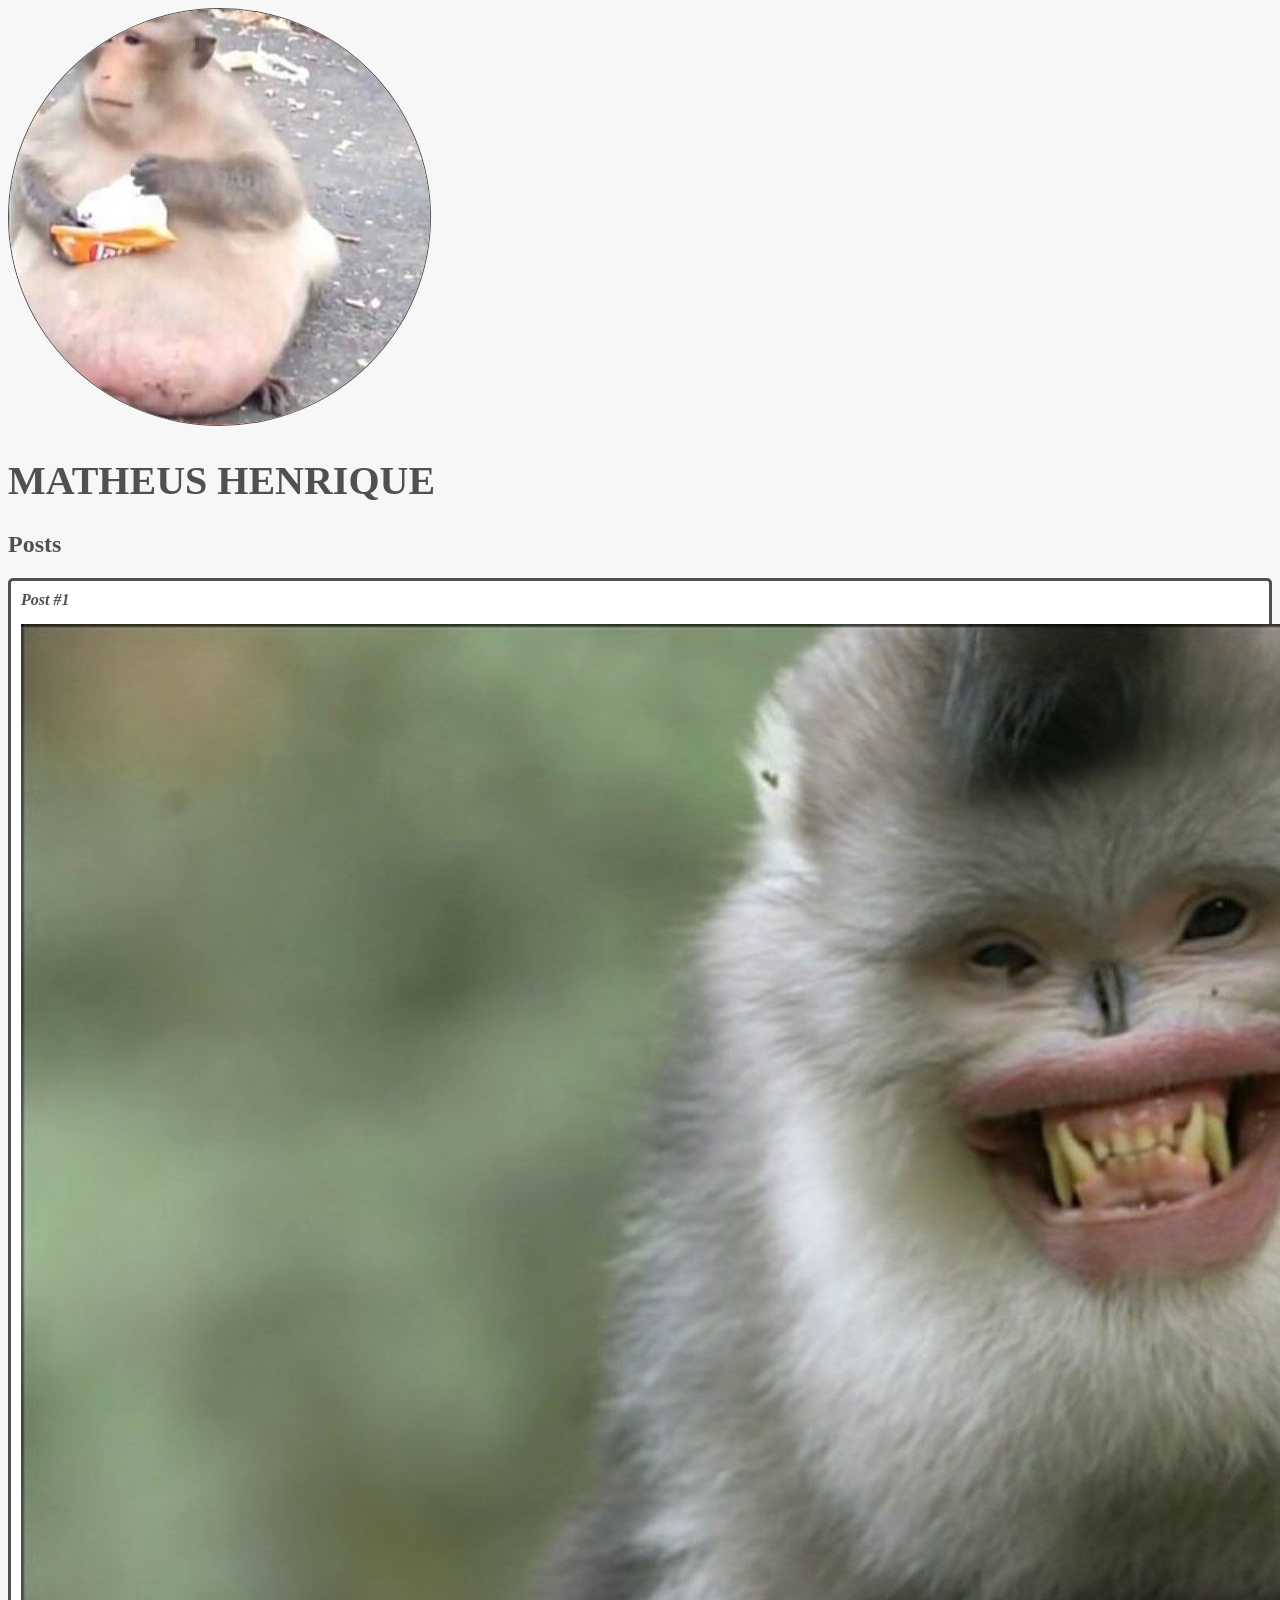
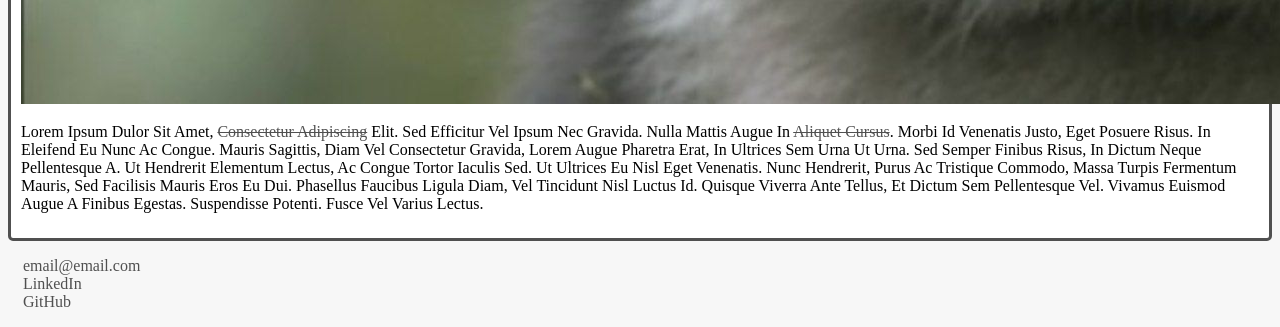
<file: index.html>
<!DOCTYPE html>
<html lang="pt-br">
<head>
    <meta charset="UTF-8">
    <meta http-equiv="X-UA-Compatible" content="IE=edge">
    <meta name="viewport" content="width=device-width, initial-scale=1.0">
    <title>Matheus Henrique</title>
    <link rel="stylesheet" href="style.css">
</head>
<body>
    <header>
        <img src="mamaco1.png" class="photo" alt="mamaquinho">
        <h1 id="title">Matheus Henrique</h1>
    </header>
    <section>
        <header>
            <h2 class="subtitle">Posts</h2>
        </header>
        <article class="post">
            <header>
                <h3 class="post_title">Post #1</h3>
                <img src="mamaco2.jpg" alt="mamaquinho post" class="post_image">
            </header>
            <p class="post_content">Lorem ipsum dulor sit amet, <a href="https://github.com/matheus-hoq?tab=repositories" target="_blank">consectetur adipiscing</a> elit. Sed efficitur vel ipsum nec gravida. Nulla mattis augue in <a href="mailto: a@email.com">aliquet cursus</a>. Morbi id venenatis justo, eget posuere risus. In eleifend eu nunc ac congue. Mauris sagittis, diam vel consectetur gravida, lorem augue pharetra erat, in ultrices sem urna ut urna. Sed semper finibus risus, in dictum neque pellentesque a. Ut hendrerit elementum lectus, ac congue tortor iaculis sed. Ut ultrices eu nisl eget venenatis. Nunc hendrerit, purus ac tristique commodo, massa turpis fermentum mauris, sed facilisis mauris eros eu dui. Phasellus faucibus ligula diam, vel tincidunt nisl luctus id. Quisque viverra ante tellus, et dictum sem pellentesque vel. Vivamus euismod augue a finibus egestas. Suspendisse potenti. Fusce vel varius lectus.</p>
        </article>
    </section>
    <footer>
        <ul class="contacts_list">
            <li>
                <a href="mailto:email@email.com" >email@email.com</a>
            </li>
            <li>
                <a href="https://www.linkedin.com/in/matheus-hoq/" target="_blank">LinkedIn</a>
                <li>
                    <a href="https://www.github.com/matheus-hoq" target="_blank">GitHub</a>
                </li>
            </li>
        </ul>
    </footer>
</body>
</html>
</file>
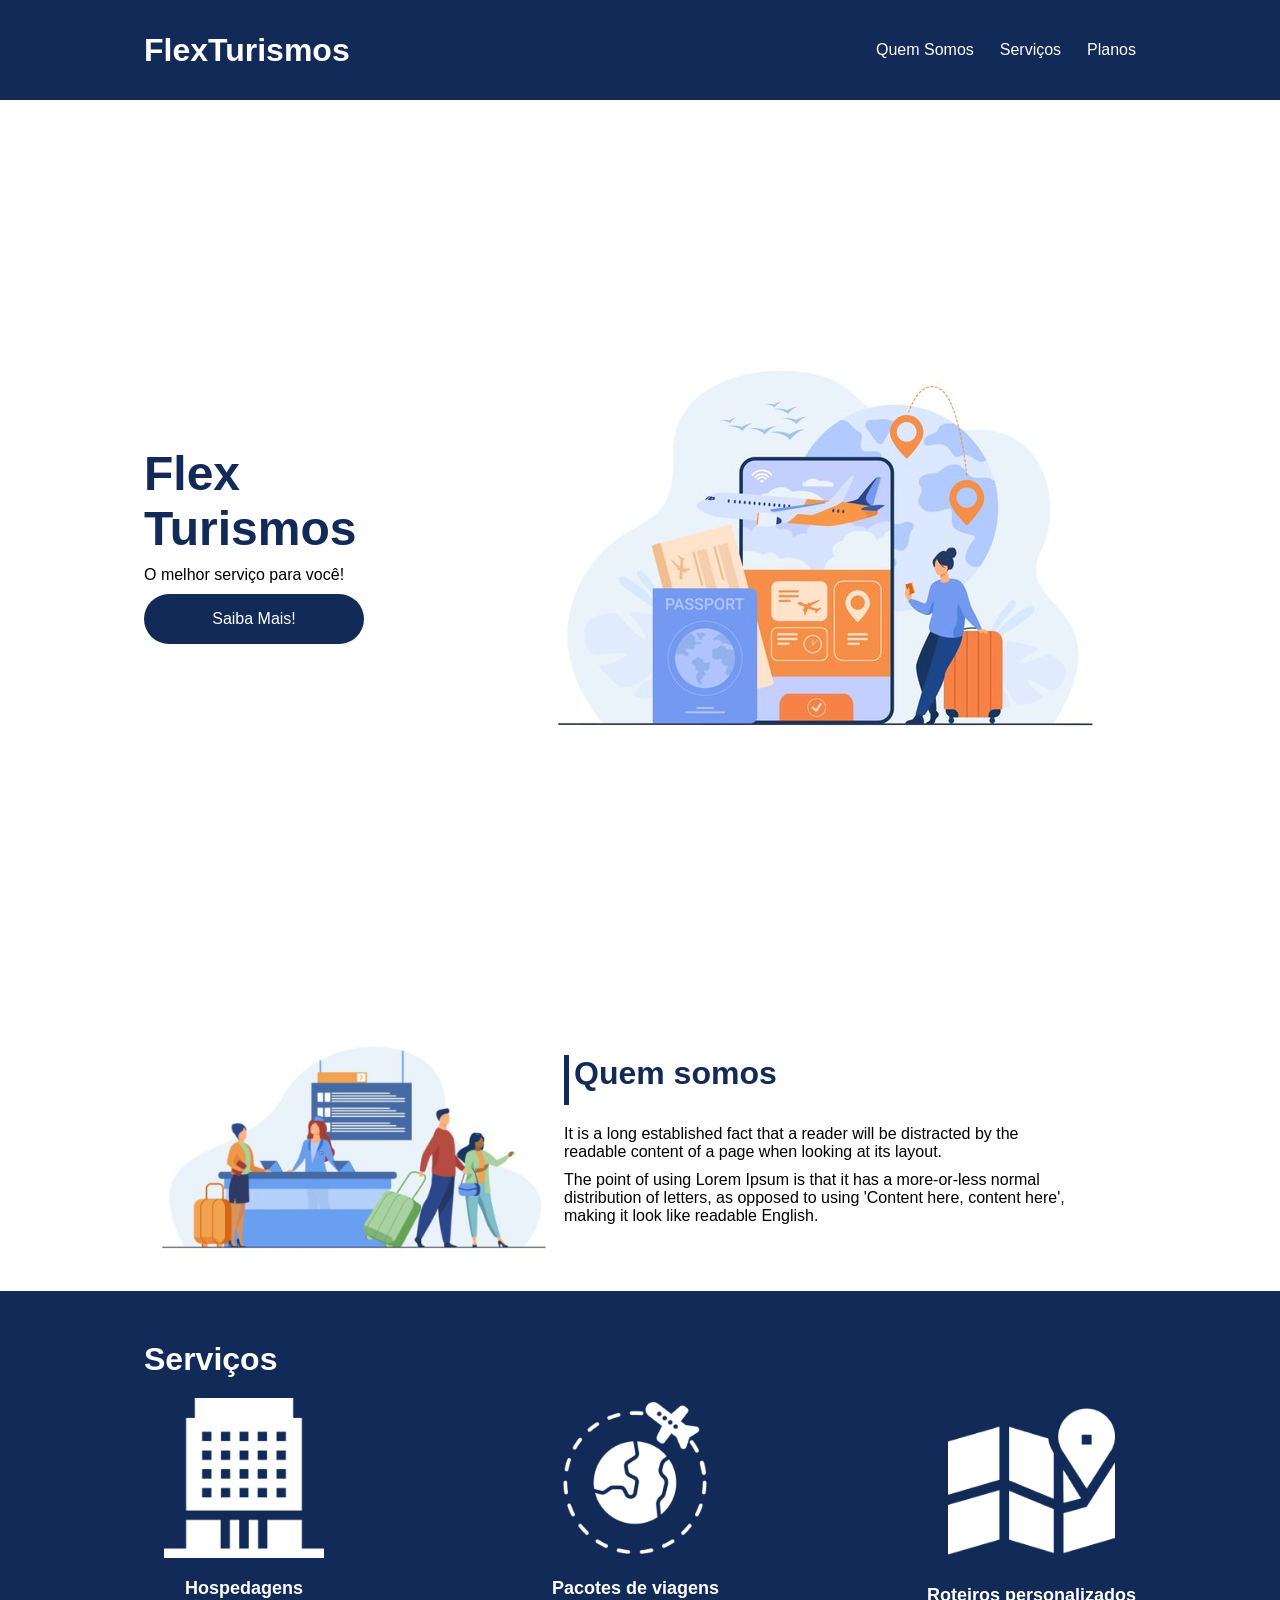
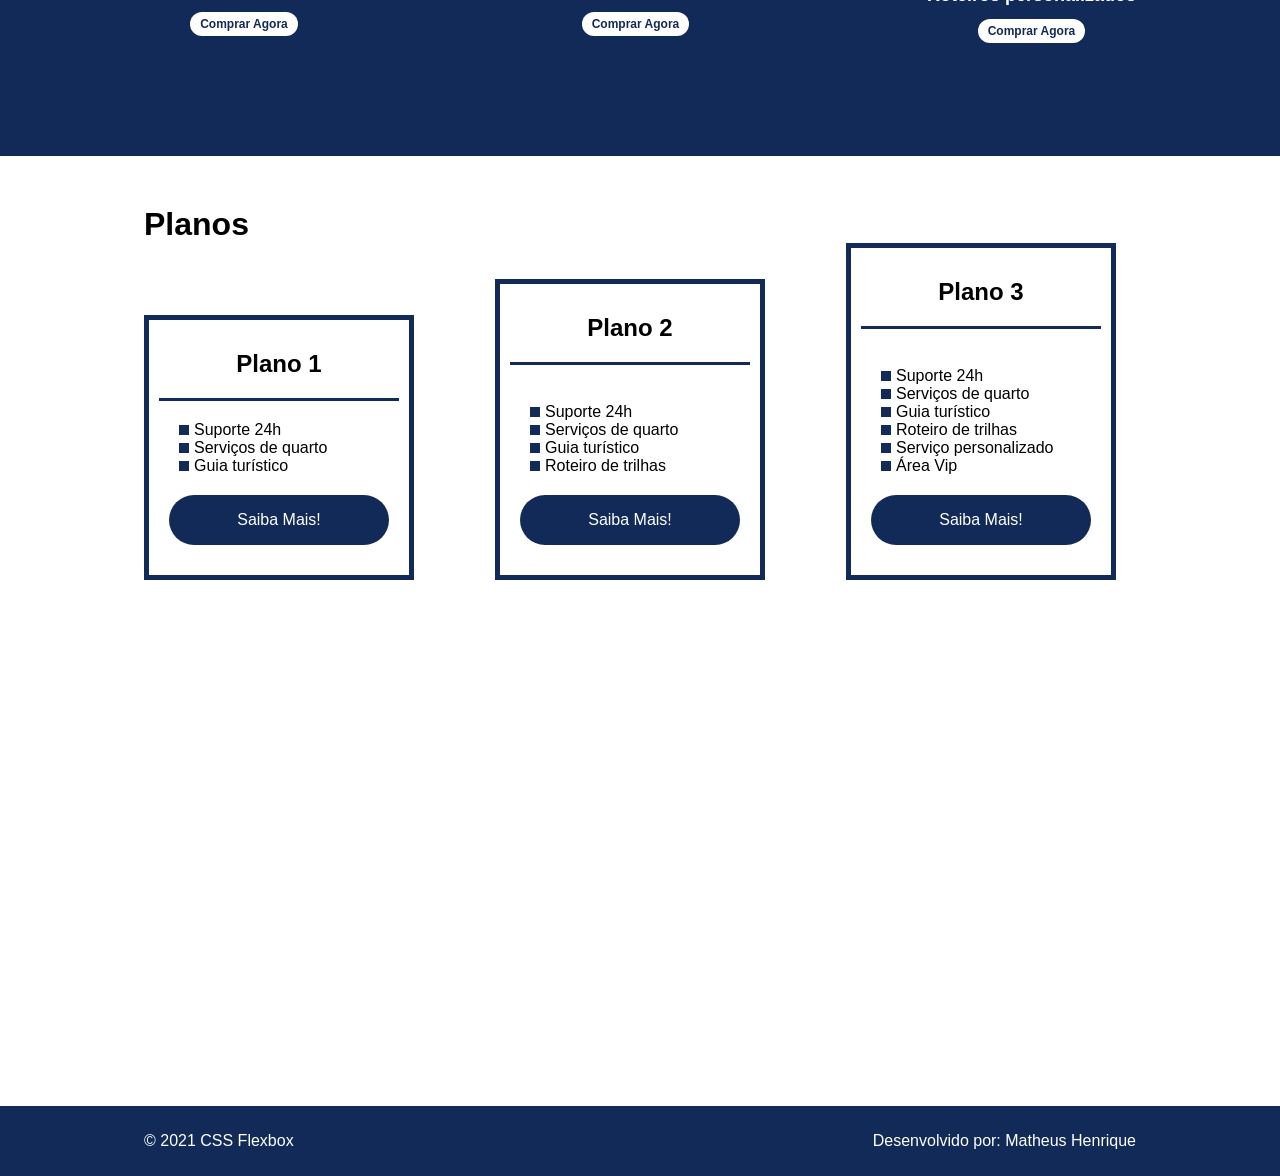
<file: flex-projeto/index.html>
<!DOCTYPE html>
<html lang="pt-br">
<head>
    <meta charset="UTF-8">
    <meta name="viewport" content="width=device-width, initial-scale=1.0">
    <title>Flex Turismos</title>
    <link rel="stylesheet" href="./style.css">
</head>
<body>
    <header>
        <div class="flex-container menu">
        <div><h1>FlexTurismos</h1></div>
        <ul class="list-items ">
            <li><a href="#quem-somos">Quem Somos</a></li>
            <li><a href="#servicos">Serviços</a></li>
            <li><a href="#planos">Planos</a></li>
        </div>
        </ul>
    </header>

    <div class="flex-container apresentacao">
        <div class="texto-apresentacao">
            <h1>Flex <br>Turismos</h1>
            <p>O melhor serviço para você!</p>
            <a href="" class="btn">Saiba Mais!</a>
        </div>

        <div>
            <div><img src="./images/0-main.png" alt="banner de apresentação"></div>
        </div>
    </div>

    <div class="flex-container" id="quem-somos">
        

        <div>
            <h2>Quem somos</h2>
            <p>It is a long established fact that a reader will be distracted by the readable content of a page when looking at its layout. </p>
            <p>The point of using Lorem Ipsum is that it has a more-or-less normal distribution of letters, as opposed to using 'Content here, content here', making it look like readable English.</p>
        </div>

        <div>
            <img src="./images/1-quem-somos.png" alt="balcão de atendimento">
        </div>

    </div>

    <div class="container-externo">
        <div class="flex-container" id="servicos">
            <div>
                <h2>Serviços</h2>
            </div>

            <div class="list-servicos">
                <div class="item-servico">
                    <div><img src="./images/icon-2.png" alt="hospedagens"></div>
                    <p>Hospedagens</p>
                    <a href="#">Comprar Agora</a>
                </div>

                <div class="item-servico"> 
                <div><img src="./images/icon-1.png" alt="pacote de viagens"></div>
                <p>Pacotes de viagens</p>
                <a href="#">Comprar Agora</a>
                </div>

                <div class="item-servico">
                    <div><img src="./images/icon-3.png" alt="roteiros personalizados"></div>
                    <p>Roteiros personalizados</p>
                    <a href="#">Comprar Agora</a>
                </div>

            </div>
        </div>
    </div>

    <div class="flex-container" id="planos">

        <div><h2>Planos</h2></div>

        <div class="list-planos">

            <div class="item-plano">
                <h3>Plano 1</h3>
                <ul>
                    <li>Suporte 24h</li>
                    <li>Serviços de quarto</li>
                    <li>Guia turístico</li>
                </ul>
                <a href="#"  class="btn">Saiba Mais!</a>
            </div>
    
            <div class="item-plano">
                <h3>Plano 2</h3>
                <br>
                <ul>
                    <li>Suporte 24h</li>
                    <li>Serviços de quarto</li>
                    <li>Guia turístico</li>
                    <li>Roteiro de trilhas</li>                    
                </ul>
                <a href=""  class="btn">Saiba Mais!</a>
            </div>
    
            <div class="item-plano">
                <h3>Plano 3</h3>
                <br>
                <ul>
                    <li>Suporte 24h</li>
                    <li>Serviços de quarto</li>
                    <li>Guia turístico</li>
                    <li>Roteiro de trilhas</li>
                    <li>Serviço personalizado</li>
                    <li>Área Vip</li>
                </ul>
                <a href="#" class="btn">Saiba Mais!</a>
            </div>

        </div>
    </div>

    <footer>
        <div class="flex-container footer">

        <p>&copy; 2021 CSS Flexbox</p>
        <p>Desenvolvido por: Matheus Henrique</p>

        </div>
        
    </footer>
</body>
</html>
</file>
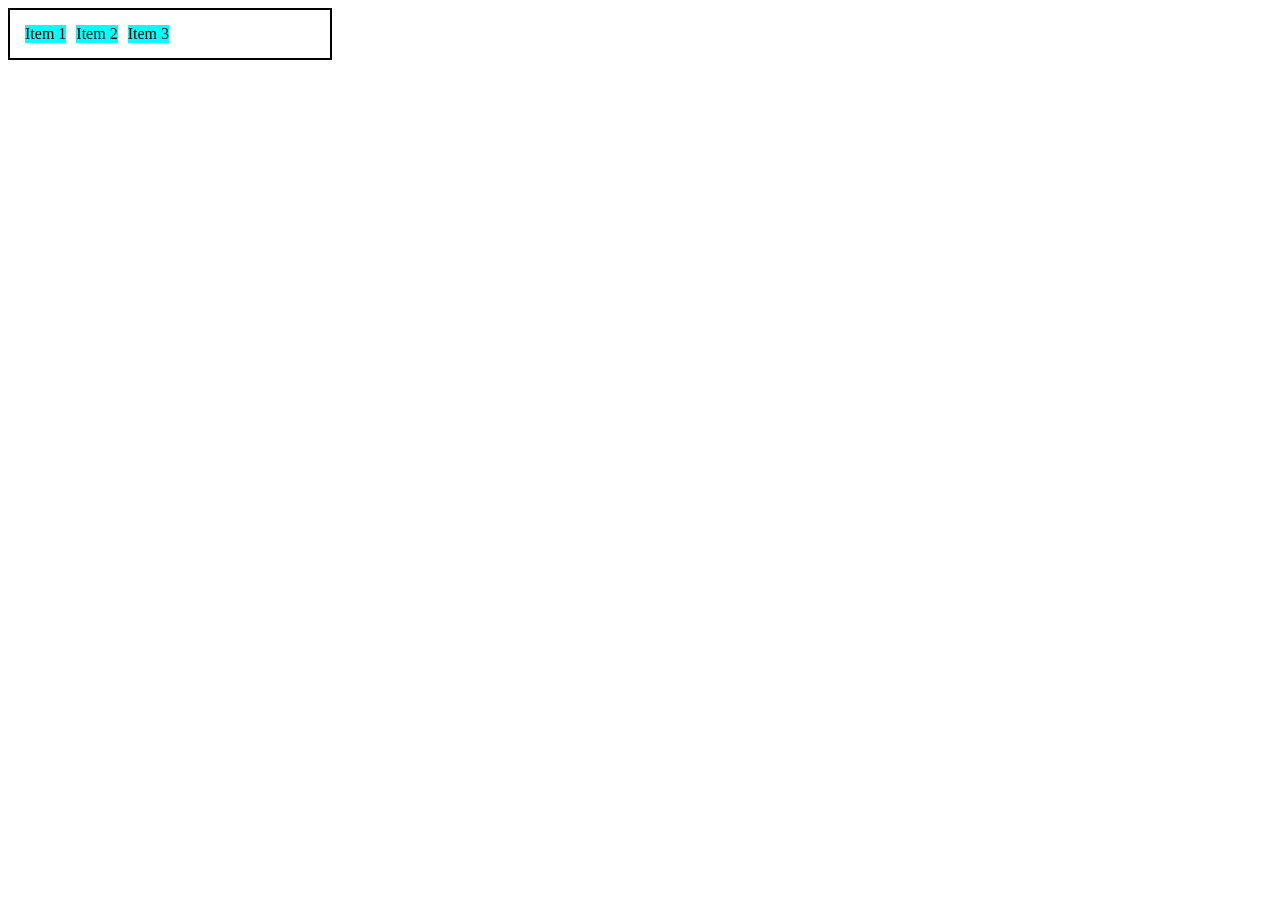
<file: flexbox/0-display-flex.html>
<!DOCTYPE html>
<html lang="en">
<head>
    <meta charset="UTF-8">
    <meta http-equiv="X-UA-Compatible" content="IE=edge">
    <meta name="viewport" content="width=device-width, initial-scale=1.0">
    <title>Fundamentos - display flex</title>
    <style>
        .flex{
            max-width: 300px;
            padding: 10px;
            border: 2px solid black;
            display: flex;
        }

        .item{
            background-color: aqua;
            margin: 5px;
        }
    </style>
</head>
<body>
    <div class="flex">
        <div class="item">Item 1</div>
        <div class="item">Item 2</div>
        <div class="item">Item 3</div>
    </div>
    
</body>
</html>
</file>
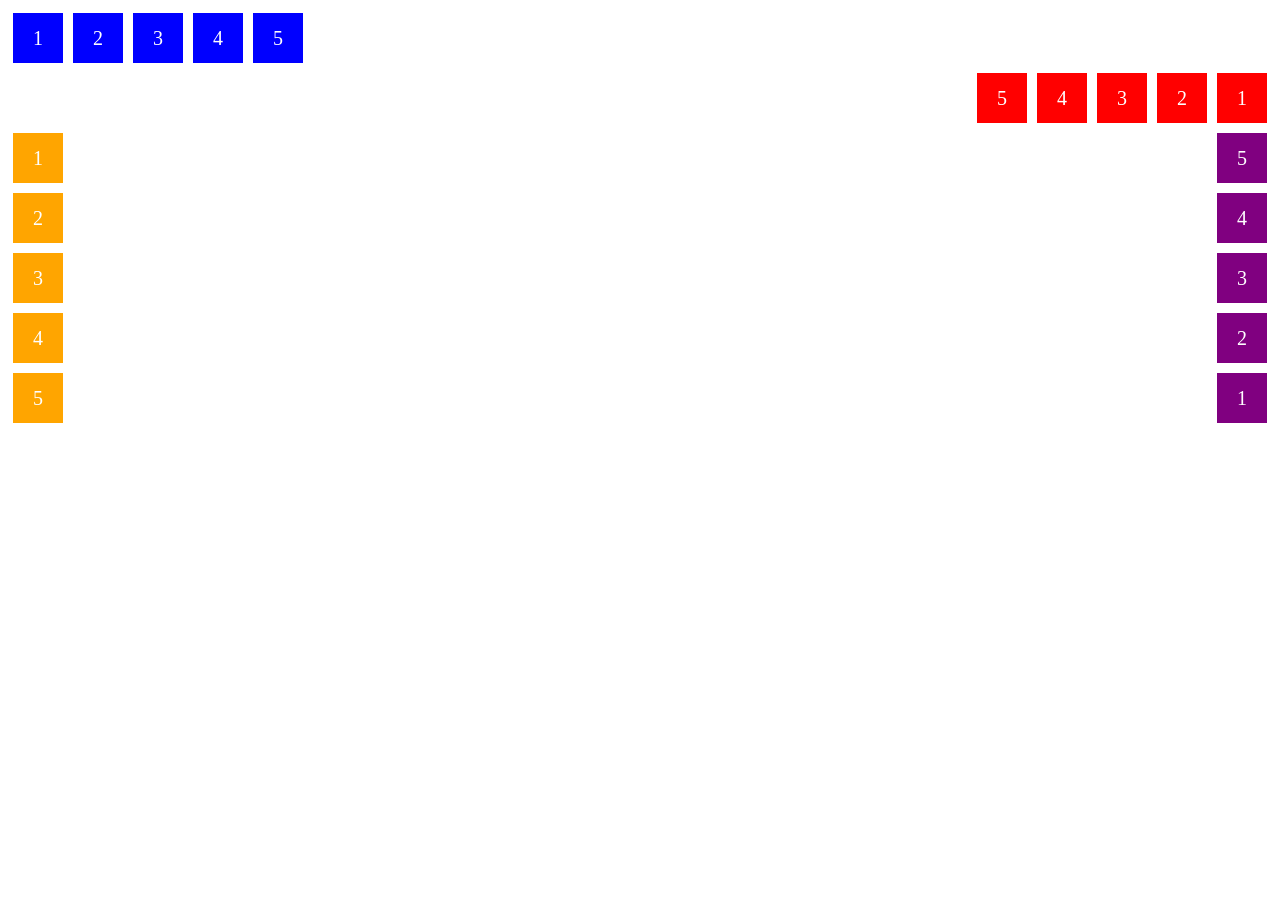
<file: flexbox/1-flex-direction.html>
<!DOCTYPE html>
<html lang="en">
<head>
    <meta charset="UTF-8">
    <meta http-equiv="X-UA-Compatible" content="IE=edge">
    <meta name="viewport" content="width=device-width, initial-scale=1.0">
    <title>Fundamentos - Flex direction</title>

    <style>

        .flex-container{
            margin: 0;
            padding: 0;
            display: flex;
            list-style: none;
        }

        .flex-item{
            background: blue;
            height: 50px;
            width: 50px;
            line-height: 50px;    
            font-size: 20px;
            color: white;
            text-align: center;
            margin: 5px;
        }

        .row{
            flex-direction: row;
        }

        .row-reverse{
            flex-direction: row-reverse;
        }

        .row-reverse li{
            background-color: red;
        }

        .column {
            float: left;
            flex-direction: column;
        }

        .column li{
            background-color: orange;
        }

        .column-reverse{
            float: right;
            flex-direction: column-reverse;
        }

        .column-reverse li{
            background: purple;
        }

    </style>
</head>
<body>
    <ul class="flex-container row">
        <li class="flex-item">1</li>
        <li class="flex-item">2</li>
        <li class="flex-item">3</li>
        <li class="flex-item">4</li>
        <li class="flex-item">5</li>
    </ul>

    <ul class="flex-container row-reverse">
        <li class="flex-item">1</li>
        <li class="flex-item">2</li>
        <li class="flex-item">3</li>
        <li class="flex-item">4</li>
        <li class="flex-item">5</li>
    </ul>

    <ul class="flex-container column">
        <li class="flex-item">1</li>
        <li class="flex-item">2</li>
        <li class="flex-item">3</li>
        <li class="flex-item">4</li>
        <li class="flex-item">5</li>
    </ul>

    <ul class="flex-container column-reverse">
        <li class="flex-item">1</li>
        <li class="flex-item">2</li>
        <li class="flex-item">3</li>
        <li class="flex-item">4</li>
        <li class="flex-item">5</li>
    </ul>
    
</body>
</html>
</file>
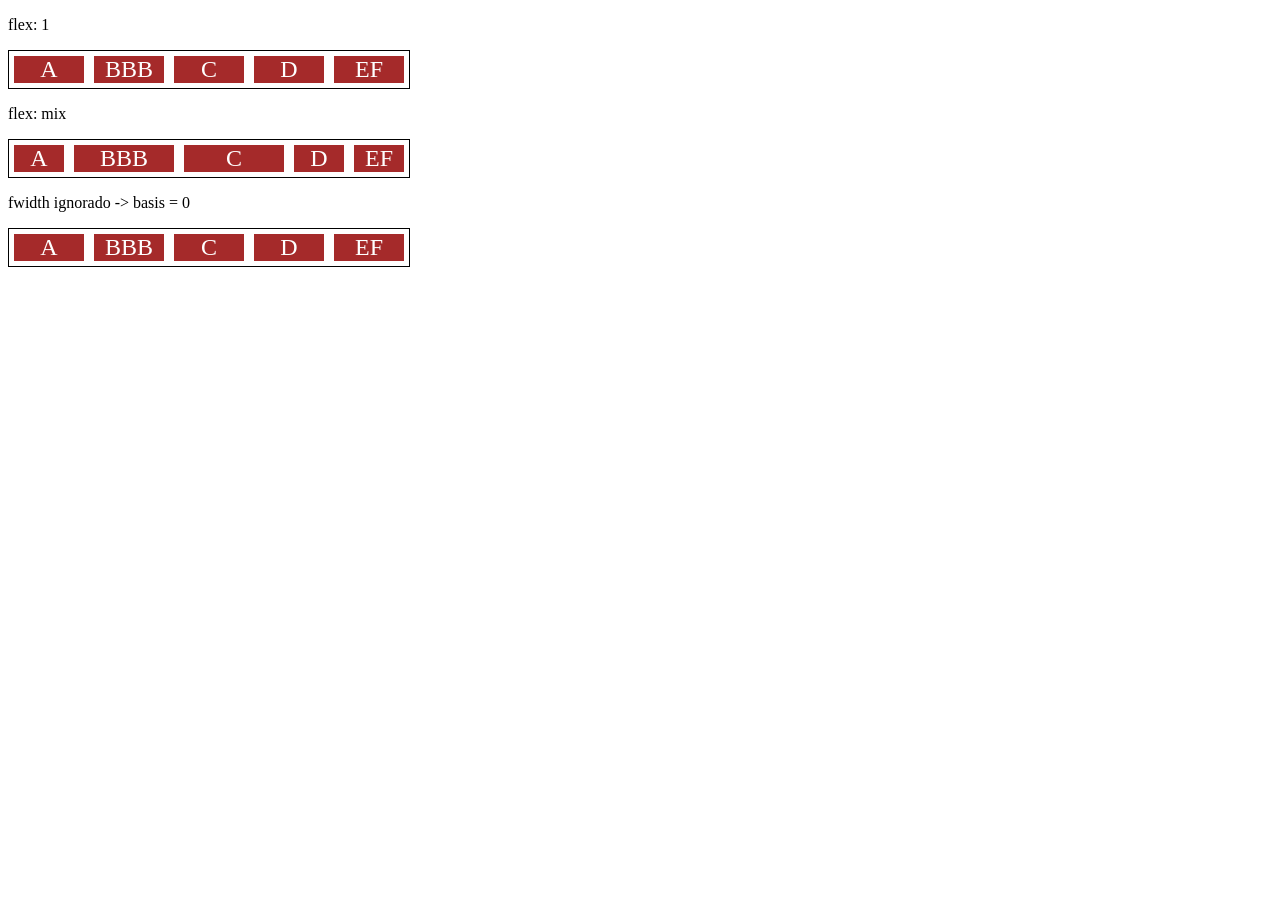
<file: flexbox/10-flex.html>
<!DOCTYPE html>
<html lang="en">
<head>
    <meta charset="UTF-8">
    <meta http-equiv="X-UA-Compatible" content="IE=edge">
    <meta name="viewport" content="width=device-width, initial-scale=1.0">
    <title>Fundamentos - flex</title>
</head>
<style>

    .flex-container{
        display: flex;
        border: 1px solid black;
        max-width: 400px;
        margin-bottom: 10px;
    }

    .item{
        background-color: brown;
        color: white;
        font-size: 24px;
        text-align: center;
        margin: 5PX;
    }

    .flex-1{
        flex: 1;
        /* grow - 1, shrink = 1, basis = 0*/
    }

    .largura{
        width: 200px;
        /* min-width: 250px; */
    }

    .flex-2{
        flex: 2;
        /* grow - 2, shrink = 1, basis = 0*/
    }

</style>
<body>

    <p>flex: 1</p>
    <div class="flex-container">
        <div class="item flex-1">A</div>
        <div class="item flex-1">BBB</div>
        <div class="item flex-1">C</div>
        <div class="item flex-1">D</div>
        <div class="item flex-1">EF</div>
    </div>
    
    <p>flex: mix</p>
    <div class="flex-container">
        <div class="item flex-1">A</div>
        <div class="item flex-2">BBB</div>
        <div class="item flex-2">C</div>
        <div class="item flex-1">D</div>
        <div class="item flex-1">EF</div>
    </div>

    <p>fwidth ignorado -> basis = 0</p>
    <div class="flex-container">
        <div class="item flex-1 largura">A</div>
        <div class="item flex-1 largura">BBB</div>
        <div class="item flex-1 largura">C</div>
        <div class="item flex-1 largura">D</div>
        <div class="item flex-1 largura">EF</div>
    </div>

</body>
</html>
</file>
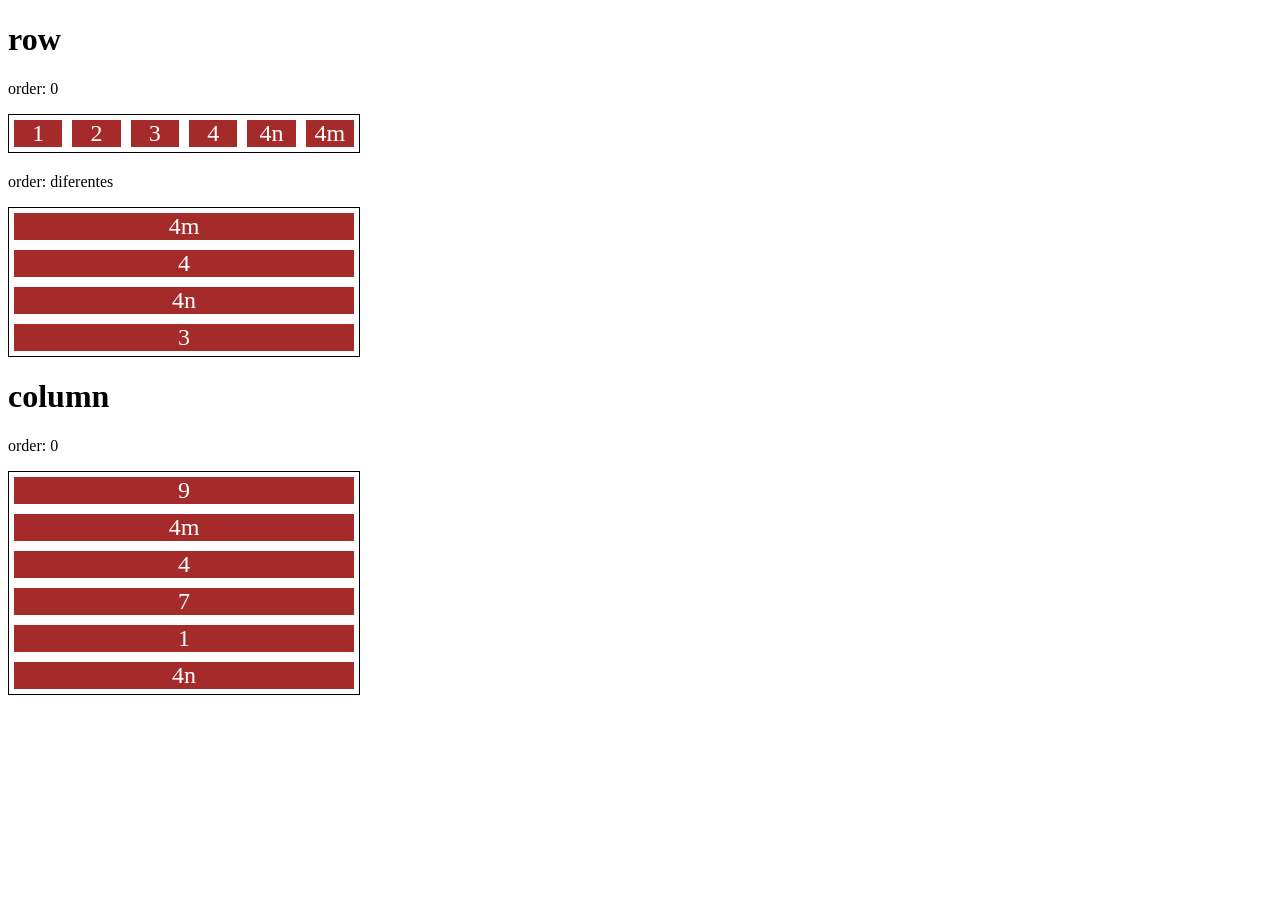
<file: flexbox/11-order.html>
<!DOCTYPE html>
<html lang="en">
<head>
    <meta charset="UTF-8">
    <meta http-equiv="X-UA-Compatible" content="IE=edge">
    <meta name="viewport" content="width=device-width, initial-scale=1.0">
    <title>Fundamentos - order</title>
    <style>

        .flex-container{
            display: flex;
            max-width: 350px;
            border: 1px solid black;
            margin-bottom: 20px;
        }

        .item{
            flex: 1;
            background: brown;
            color: white;
            text-align: center;
            font-size: 24px;
            margin: 5px;
        }

        .o1{
            order: 1;
        }

        .o2{
            order: 2;
        }

        .o3{
            order: 3;
        }

        .o4{
            order: 4;
        }

        .direction{
            flex-direction: column;
        }

    </style>
</head>
<body>

    <h1>row</h1>
    <p>order: 0</p>
    <div class="flex-container">
        <div class="item">1</div>
        <div class="item">2</div>
        <div class="item">3</div>
        <div class="item">4</div>
        <div class="item">4n</div>
        <div class="item">4m</div>
    </div>

    <p>order: diferentes</p>
    <div class="flex-container direction">
        <div class="item o4">3</div>
        <div class="item o2">4</div>
        <div class="item o3">4n</div>
        <div class="item o1">4m</div>
    </div>
    
    <h1>column</h1>
    <p>order: 0</p>
    <div class="flex-container direction">
        <div class="item o3">7</div>
        <div class="item o1">9</div>
        <div class="item o3">1</div>
        <div class="item o2">4</div>
        <div class="item o3">4n</div>
        <div class="item o1">4m</div>
    </div>
</body>
</html>
</file>
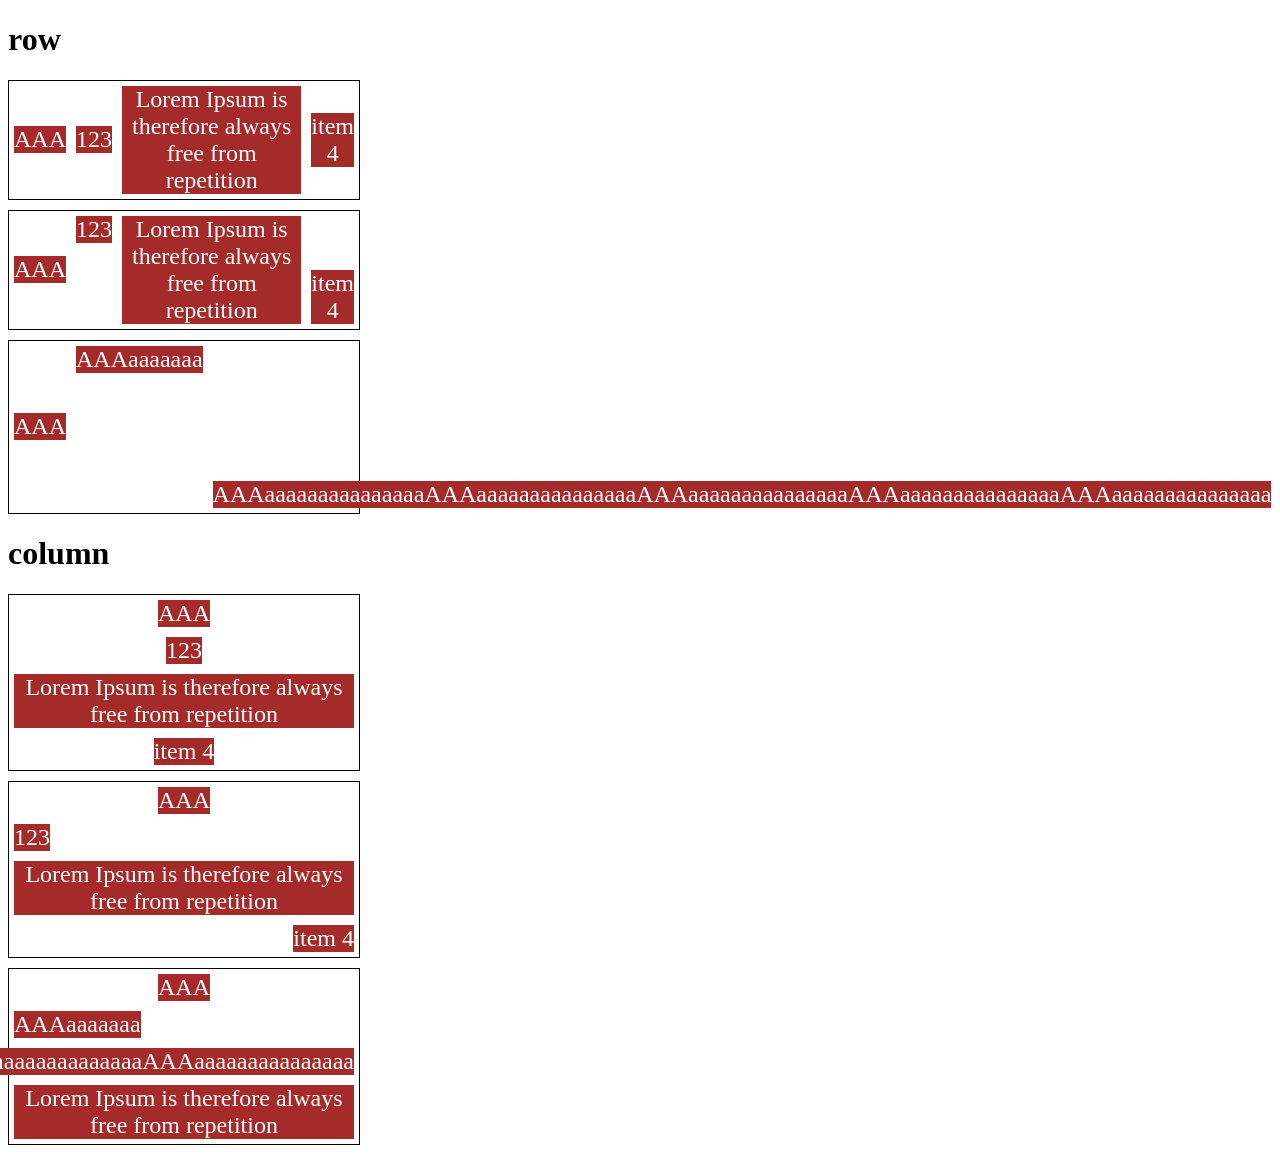
<file: flexbox/12-align-self.html>
<!DOCTYPE html>
<html lang="en">
<head>
    <meta charset="UTF-8">
    <meta http-equiv="X-UA-Compatible" content="IE=edge">
    <meta name="viewport" content="width=device-width, initial-scale=1.0">
    <title>Fundamentos - align self</title>
    <style>

        .flex-container{
            max-width: 350px;
            border: 1px solid;
            margin-bottom: 10px;
            display: flex;
        }

        .align-container{
            align-items: center;;
        }

        .item{
            background-color: brown;
            color: white;
            font-size: 24px;
            text-align: center;
            margin: 5px;
        }

        .center{
            align-self: center;
        }

        .start{
            align-self: flex-start;
        }

        .end{
            align-self: flex-end;
        }

        .baseline{
            align-self: baseline;
        }

        .stretch{
            align-self: stretch;
        }

        .auto{
            align-self: auto;
        }

        .direction{
            flex-direction: column;
        }

    </style>
</head>
<body>

    <h1>row</h1>
    <section class="flex-container align-container">
        <div class="item auto">AAA</div>
        <div class="item auto">123</div>
        <div class="item auto">Lorem Ipsum is therefore always free from repetition</div>
        <div class="item auto">item 4</div>
    </section>

    <section class="flex-container">
        <div class="item center">AAA</div>
        <div class="item start">123</div>
        <div class="item stretch">Lorem Ipsum is therefore always free from repetition</div>
        <div class="item end">item 4</div>
    </section>

    <section class="flex-container">
        <div class="item center">AAA</div>
        <div class="item start">AAAaaaaaaa</div>
        <div class="item end">AAAaaaaaaaaaaaaaaaAAAaaaaaaaaaaaaaaaAAAaaaaaaaaaaaaaaaAAAaaaaaaaaaaaaaaaAAAaaaaaaaaaaaaaaa</div>
        <div class="item stretch">Lorem Ipsum is therefore always free from repetition</div>
    </section>

    <h1>column</h1>

    <section class="flex-container align-container direction">
        <div class="item auto">AAA</div>
        <div class="item auto">123</div>
        <div class="item auto">Lorem Ipsum is therefore always free from repetition</div>
        <div class="item auto">item 4</div>
    </section>

    <section class="flex-container direction">
        <div class="item center">AAA</div>
        <div class="item start">123</div>
        <div class="item stretch">Lorem Ipsum is therefore always free from repetition</div>
        <div class="item end">item 4</div>
    </section>

    <section class="flex-container direction">
        <div class="item center">AAA</div>
        <div class="item start">AAAaaaaaaa</div>
        <div class="item end">AAAaaaaaaaaaaaaaaaAAAaaaaaaaaaaaaaaaAAAaaaaaaaaaaaaaaaAAAaaaaaaaaaaaaaaaAAAaaaaaaaaaaaaaaa</div>
        <div class="item stretch">Lorem Ipsum is therefore always free from repetition</div>
    </section>
    
</body>
</html>
</file>
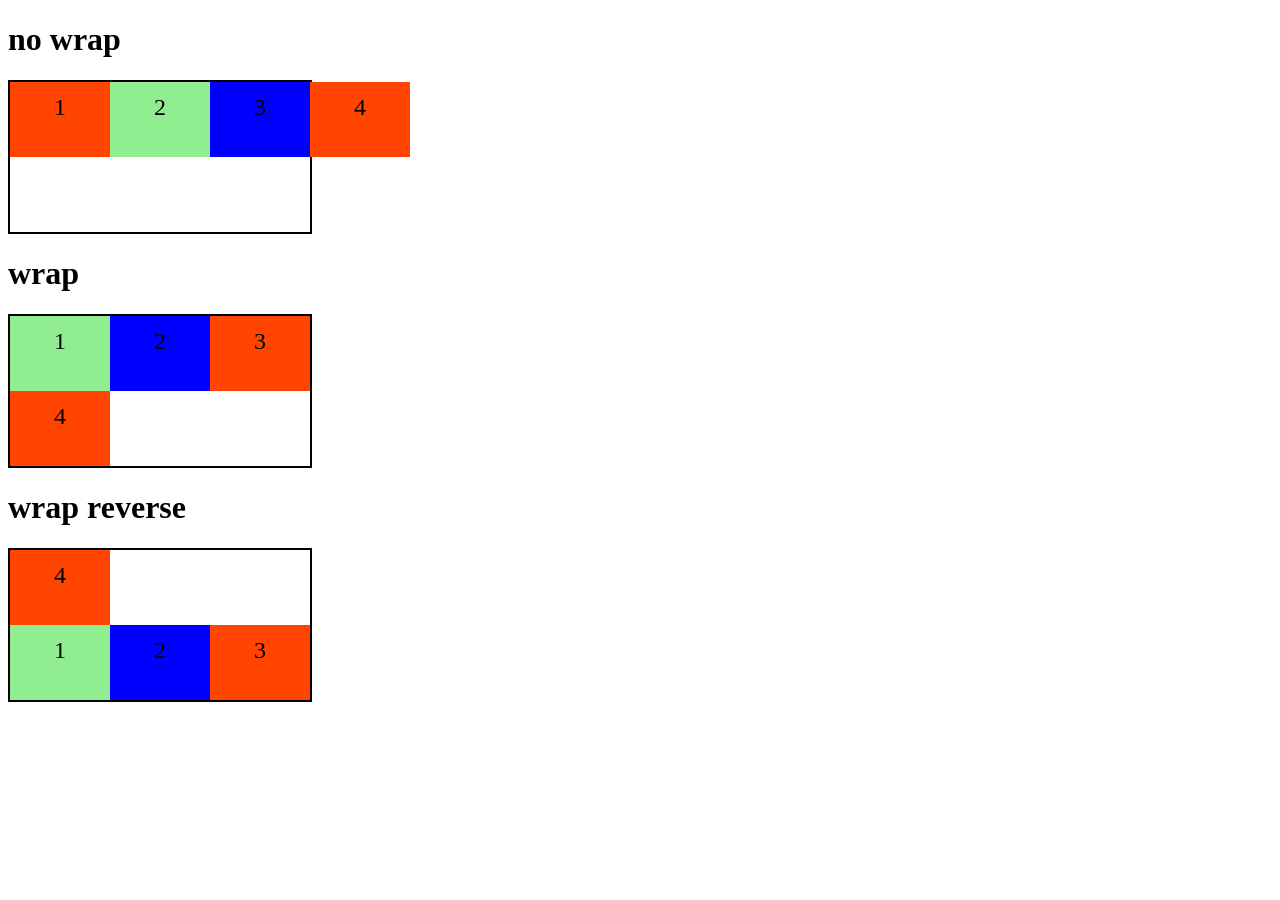
<file: flexbox/2-flex-wrap.html>
<!DOCTYPE html>
<html lang="en">
<head>
    <meta charset="UTF-8">
    <meta http-equiv="X-UA-Compatible" content="IE=edge">
    <meta name="viewport" content="width=device-width, initial-scale=1.0">
    <title>Fundamentos - flex wrap</title>
    <style>

        .flex-container{
            display: flex;
            height: 150px;
            border: 2px solid black;
            max-width: 300px;
        }

        .item{
            font-size: 24px;
            height: 50%;
            text-align: center;
            min-width: 100px;
            line-height: 50px;
        }

        .nowrap{
            flex-wrap: nowrap;
        }

        .wrap{
            flex-wrap: wrap;
        }

        .wrap-reverse{
            flex-wrap: wrap-reverse;
        }

        .blue{
            background-color: blue;
        }

        .green{
            background-color: lightgreen;
        }

        .orange{
            background-color: orangered;
        }

    </style>
</head>
<body>
    
    <h1>no wrap</h1>

    <div class="flex-container nowrap">
        <div class="item orange">1</div>
        <div class="item green">2</div>
        <div class="item blue">3</div>
        <div class="item orange">4</div>

    </div>

    <h1>wrap</h1>

    <div class="flex-container wrap">
        <div class="item green">1</div>
        <div class="item blue">2</div>
        <div class="item orange">3</div>
        <div class="item orange">4</div>

    </div>

    <h1>wrap reverse</h1>

    <div class="flex-container wrap-reverse">
        <div class="item green">1</div>
        <div class="item blue">2</div>
        <div class="item orange">3</div>        
        <div class="item orange">4</div>

    </div>

</body>
</html>
</file>
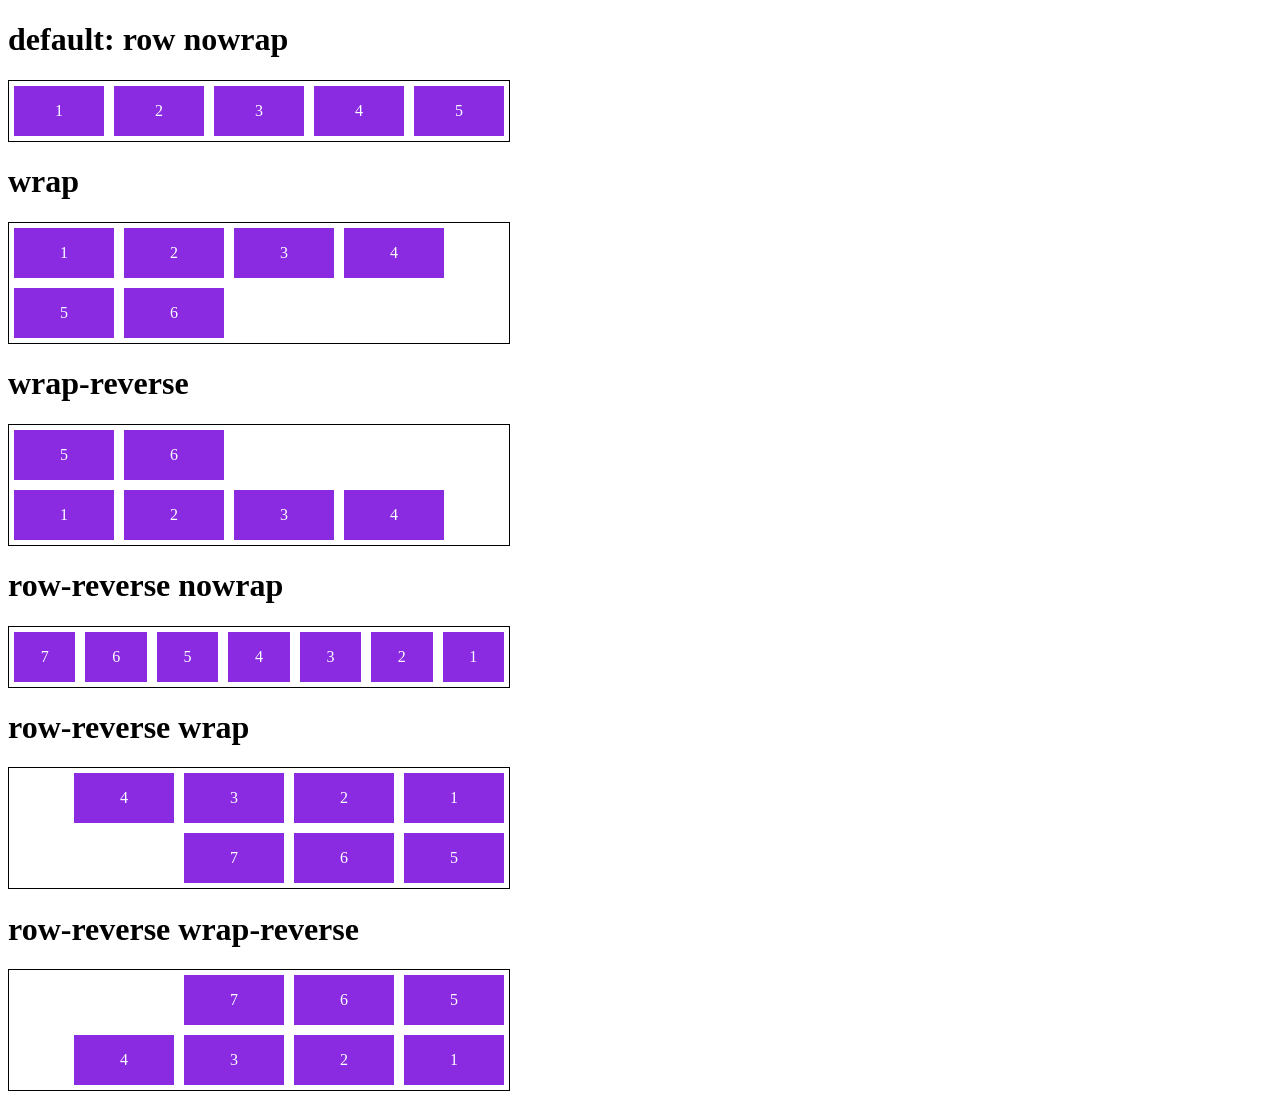
<file: flexbox/3-flex-flow.html>
<!DOCTYPE html>
<html lang="en">
<head>
    <meta charset="UTF-8">
    <meta http-equiv="X-UA-Compatible" content="IE=edge">
    <meta name="viewport" content="width=device-width, initial-scale=1.0">
    <title>Fundamentos - flex flow</title>
    <style>

        .flex-container {
            display: flex;
            border: 1px solid black;
            max-width: 500px;
            margin-bottom: 10px;
        }

        .default{
            flex-flow: row nowrap;
        }

        .wrap{
            flex-flow: row wrap;
        }

        .wrap-reverse{
            flex-flow: row wrap-reverse;
        }

        .r-nowrap{
            flex-flow: row-reverse nowrap;
        }

        .r-wrap{
            flex-flow: row-reverse wrap;
        }

        .rr-wrap{
            flex-flow: row-reverse wrap-reverse;
        }

        .item{
            background-color: blueviolet;
            margin: 5px;
            color: white;
            text-align: center;
            width: 100px;
            height: 50px;
            line-height: 50px;
        }

    </style>
</head>
<body>

    <h1>default: row nowrap</h1>
    <div class="flex-container default">
        <div class="item">1</div>
        <div class="item">2</div>
        <div class="item">3</div>
        <div class="item">4</div>
        <div class="item">5</div>
    </div>

    <h1>wrap</h1>
    <div class="flex-container wrap">
        <div class="item">1</div>
        <div class="item">2</div>
        <div class="item">3</div>
        <div class="item">4</div>
        <div class="item">5</div>        
        <div class="item">6</div>
    </div>

    <h1>wrap-reverse</h1>
    <div class="flex-container wrap-reverse">
        <div class="item">1</div>
        <div class="item">2</div>
        <div class="item">3</div>
        <div class="item">4</div>
        <div class="item">5</div>        
        <div class="item">6</div>
    </div>

    <h1>row-reverse nowrap</h1>
    <div class="flex-container r-nowrap">
        <div class="item">1</div>
        <div class="item">2</div>
        <div class="item">3</div>
        <div class="item">4</div>
        <div class="item">5</div>        
        <div class="item">6</div>
        <div class="item">7</div>
    </div>

    <h1>row-reverse wrap</h1>
    <div class="flex-container r-wrap">
        <div class="item">1</div>
        <div class="item">2</div>
        <div class="item">3</div>
        <div class="item">4</div>
        <div class="item">5</div>        
        <div class="item">6</div>
        <div class="item">7</div>
    </div>

    <h1>row-reverse wrap-reverse</h1>
    <div class="flex-container rr-wrap">
        <div class="item">1</div>
        <div class="item">2</div>
        <div class="item">3</div>
        <div class="item">4</div>
        <div class="item">5</div>        
        <div class="item">6</div>
        <div class="item">7</div>
    </div>
    
</body>
</html>
</file>
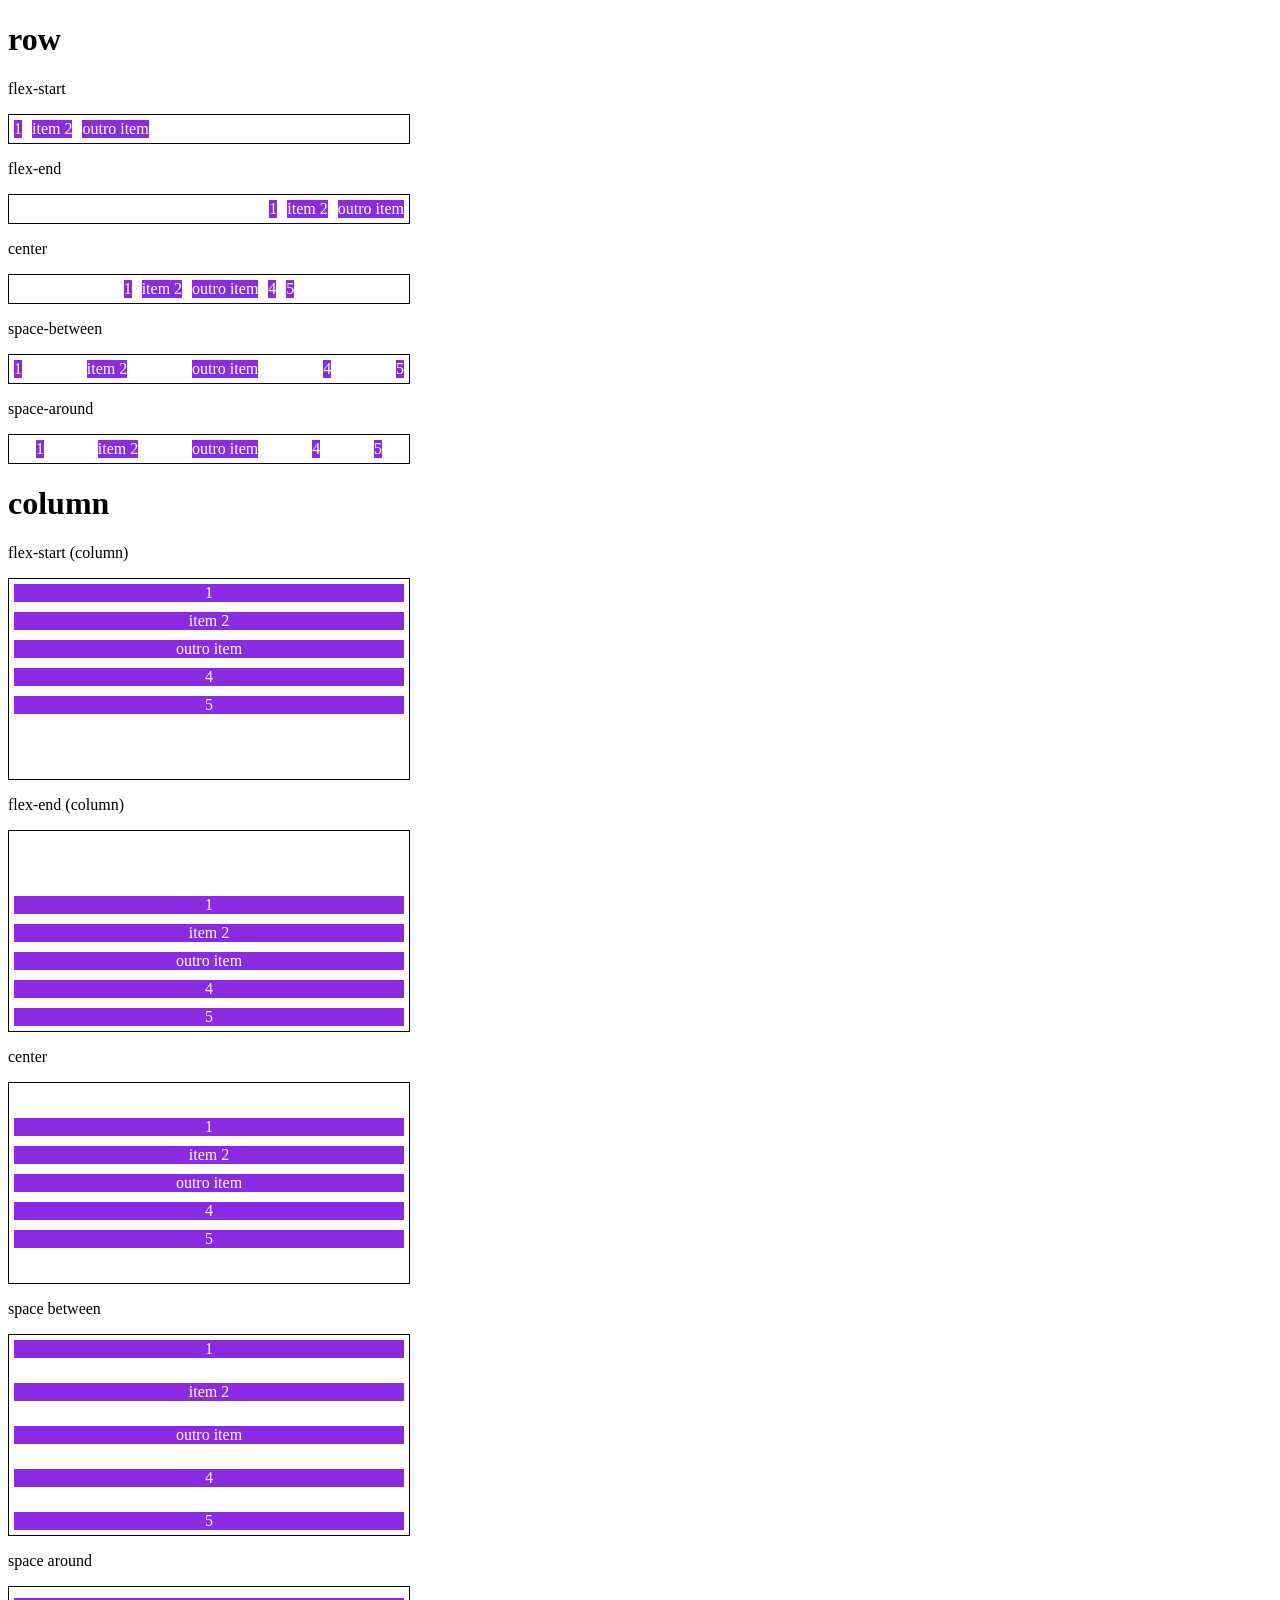
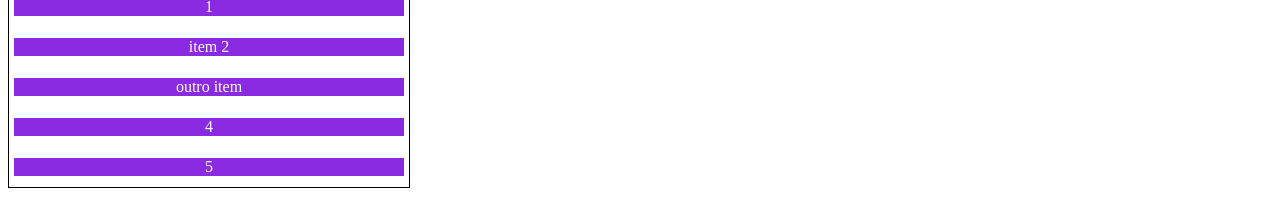
<file: flexbox/4-justify-content.html>
<!DOCTYPE html>
<html lang="en">
<head>
    <meta charset="UTF-8">
    <meta http-equiv="X-UA-Compatible" content="IE=edge">
    <meta name="viewport" content="width=device-width, initial-scale=1.0">
    <title>Fundamentos - justify-content</title>
    <style>

        .container{
            max-width: 400px;
            border: 1px solid black;
            margin: 0;
            display: flex;
            margin-bottom: 10px;
        }

        .item{
            background-color: blueviolet;
            margin: 5px;
            text-align: center;
            color: white;        
        }

        .flex-start{
            justify-content: flex-start;
        }
        
        .flex-end{
            justify-content: flex-end;
        }

        .center{
            justify-content: center;
        }

        .space-between{
            justify-content: space-between;
        }

        .space-around{
            justify-content: space-around;
        }

        .column{
            flex-direction: column;
            min-height: 200px;
        }

    </style>
</head>
<body>
    <h1>row</h1>
    <p>flex-start</p>
    <section class="container flex-start">
        <div class="item">1</div>
        <div class="item">item 2</div>
        <div class="item">outro item</div>
    </section>

    <p>flex-end</p>
    <section class="container flex-end">
        <div class="item">1</div>
        <div class="item">item 2</div>
        <div class="item">outro item</div>
    </section>

    <p>center</p>
    <section class="container center">
        <div class="item">1</div>
        <div class="item">item 2</div>
        <div class="item">outro item</div>
        <div class="item">4</div>
        <div class="item">5</div>
    </section>
    
    <p>space-between</p>
    <section class="container space-between">
        <div class="item">1</div>
        <div class="item">item 2</div>
        <div class="item">outro item</div>
        <div class="item">4</div>
        <div class="item">5</div>
    </section>

    <p>space-around</p>
    <section class="container space-around">
        <div class="item">1</div>
        <div class="item">item 2</div>
        <div class="item">outro item</div>
        <div class="item">4</div>
        <div class="item">5</div>
    </section>

    <h1>column</h1>

    <p>flex-start (column)</p>
    <section class="container flex-start column">
        <div class="item">1</div>
        <div class="item">item 2</div>
        <div class="item">outro item</div>
        <div class="item">4</div>
        <div class="item">5</div>
    </section>

    <p>flex-end (column)</p>
    <section class="container flex-end column">
        <div class="item">1</div>
        <div class="item">item 2</div>
        <div class="item">outro item</div>
        <div class="item">4</div>
        <div class="item">5</div>
    </section>

    <p>center</p>
    <section class="container center column">
        <div class="item">1</div>
        <div class="item">item 2</div>
        <div class="item">outro item</div>
        <div class="item">4</div>
        <div class="item">5</div>
    </section>

    <p>space between</p>
    <section class="container space-between column">
        <div class="item">1</div>
        <div class="item">item 2</div>
        <div class="item">outro item</div>
        <div class="item">4</div>
        <div class="item">5</div>
    </section>

    <p>space around</p>
    <section class="container space-around column">
        <div class="item">1</div>
        <div class="item">item 2</div>
        <div class="item">outro item</div>
        <div class="item">4</div>
        <div class="item">5</div>
    </section>

</body>
</html>
</file>
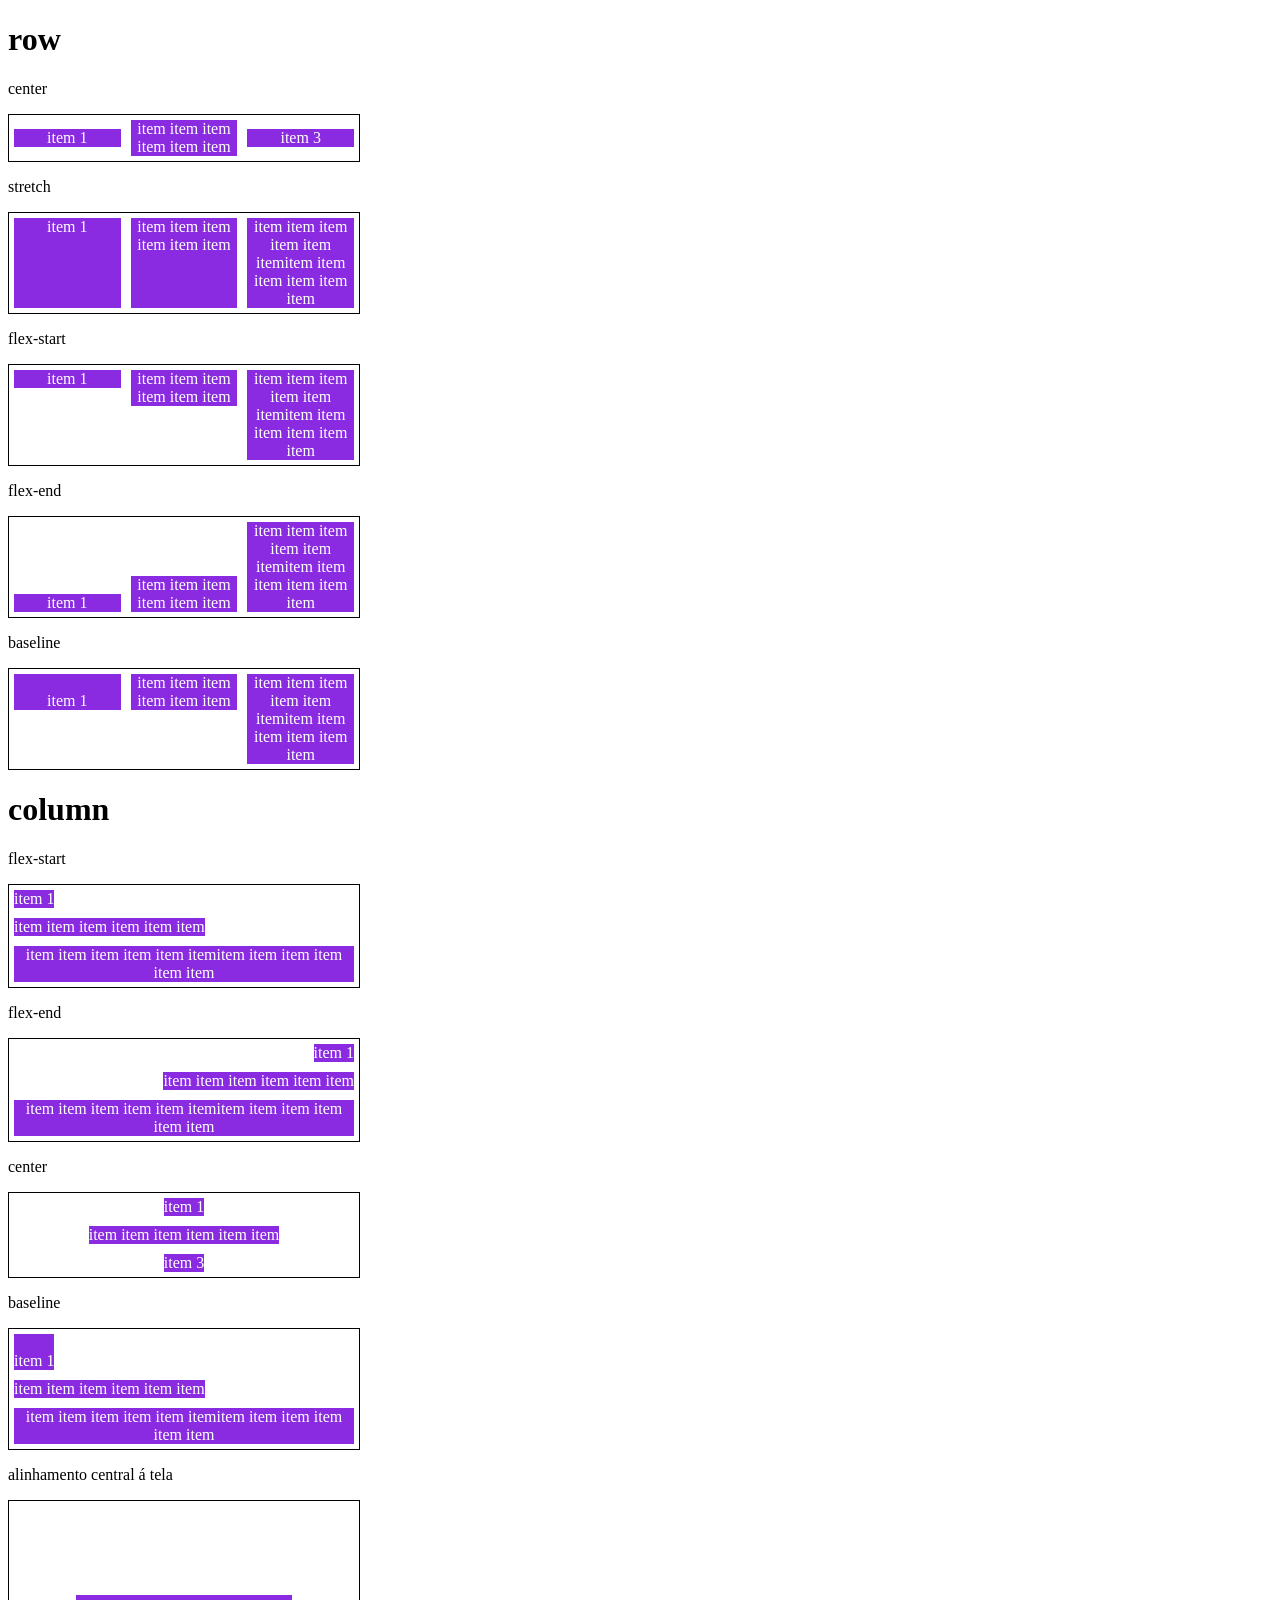
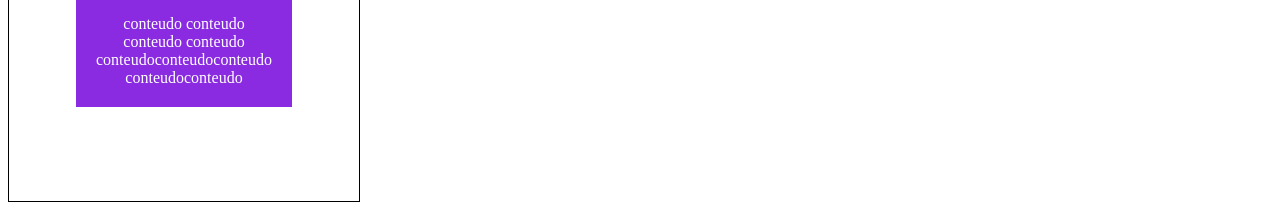
<file: flexbox/5-align-items.html>
<!DOCTYPE html>
<html lang="en">
<head>
    <meta charset="UTF-8">
    <meta http-equiv="X-UA-Compatible" content="IE=edge">
    <meta name="viewport" content="width=device-width, initial-scale=1.0">
    <title>Fundamentos - align items</title>
</head>
<style>

    .container{
        max-width: 350px;
        border: 1px solid black;
        display: flex;
    }

    .item{
        background-color: blueviolet;
        margin: 5px;
        color: white;
        text-align: center;
        flex: 1;
    }

    .flex{
        flex: 1;
    }

    .center{
        align-items: center;
    }

    .stretch{
        align-items: stretch;
    }

    .start{
        align-items: flex-start;
    }

    .end{
        align-items: flex-end;
    }

    .baseline{
        align-items: baseline;
    }

    .column{
        flex-direction: column;
    }

    .central{
        height: 300px;
        justify-content: center;
    }

    .central .item{
        flex: 0;
        padding: 20px;
    }

</style>
<body>
    <h1>row</h1>
    <p>center</p>
    <section class="container center flex">
        <div class="item">item 1</div>
        <div class="item">item item item item item item</div>
        <div class="item">item 3</div>
    </section>

    <p>stretch</p>
    <section class="container stretch">
        <div class="item">item 1</div>
        <div class="item">item item item item item item</div>
        <div class="item">item item item item item itemitem item item item item item</div>
    </section>

    <p>flex-start</p>
    <section class="container start">
        <div class="item">item 1</div>
        <div class="item">item item item item item item</div>
        <div class="item">item item item item item itemitem item item item item item</div>
    </section>

    <p>flex-end</p>
    <section class="container end">
        <div class="item">item 1</div>
        <div class="item">item item item item item item</div>
        <div class="item">item item item item item itemitem item item item item item</div>
    </section>

    <p>baseline</p>
    <section class="container baseline">
        <div class="item"><br>item 1</div>
        <div class="item">item item item item item item</div>
        <div class="item">item item item item item itemitem item item item item item</div>
    </section>

    <h1>column</h1>

    <p>flex-start</p>
    <section class="container start column">
        <div class="item">item 1</div>
        <div class="item">item item item item item item</div>
        <div class="item">item item item item item itemitem item item item item item</div>
    </section>

    <p>flex-end</p>
    <section class="container end column">
        <div class="item">item 1</div>
        <div class="item">item item item item item item</div>
        <div class="item">item item item item item itemitem item item item item item</div>
    </section>

    <p>center</p>
    <section class="container center column">
        <div class="item">item 1</div>
        <div class="item">item item item item item item</div>
        <div class="item">item 3</div>
    </section>

    <p>baseline</p>
    <section class="container baseline column">
        <div class="item"><br>item 1</div>
        <div class="item">item item item item item item</div>
        <div class="item">item item item item item itemitem item item item item item</div>
    </section>
    
    <p>alinhamento central á tela</p>
    <section class="container central center">
        <div class="item">conteudo conteudo conteudo conteudo conteudoconteudoconteudo conteudoconteudo</div>
    </section>

</body>
</html>
</file>
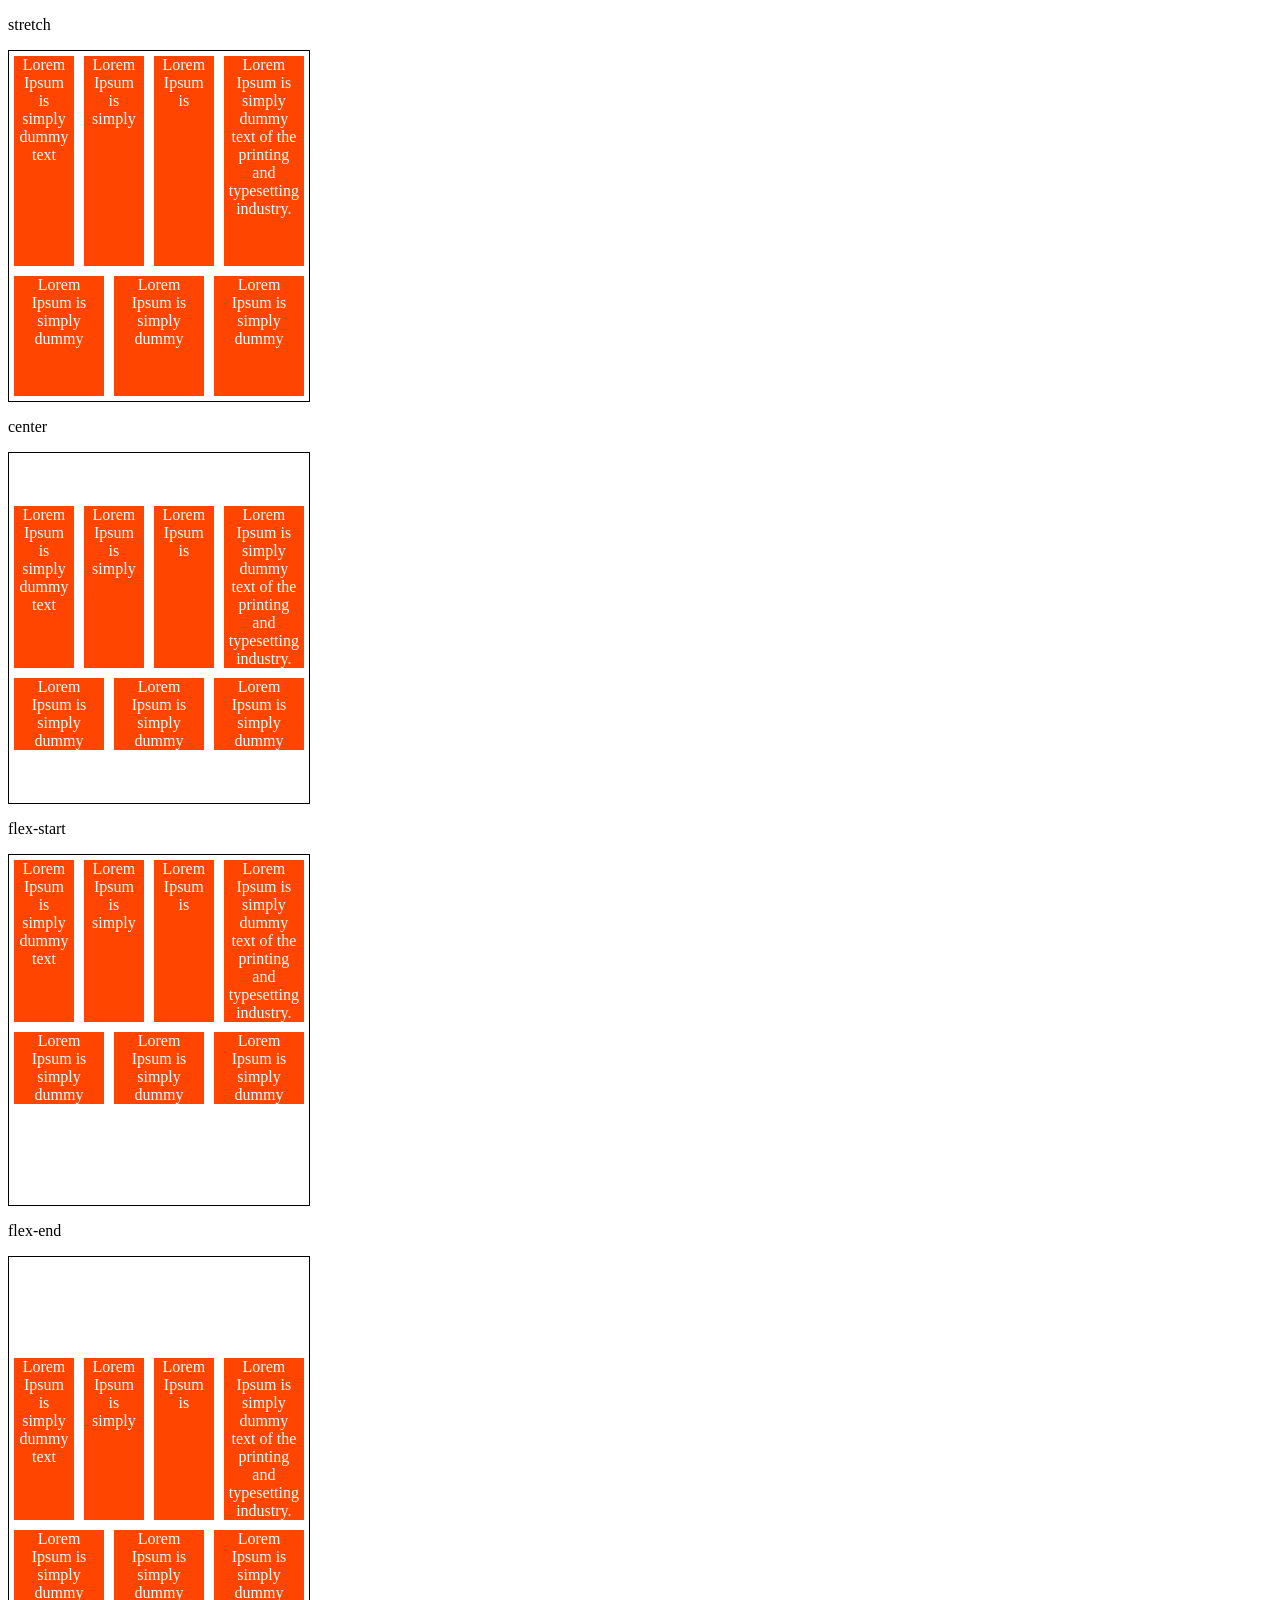
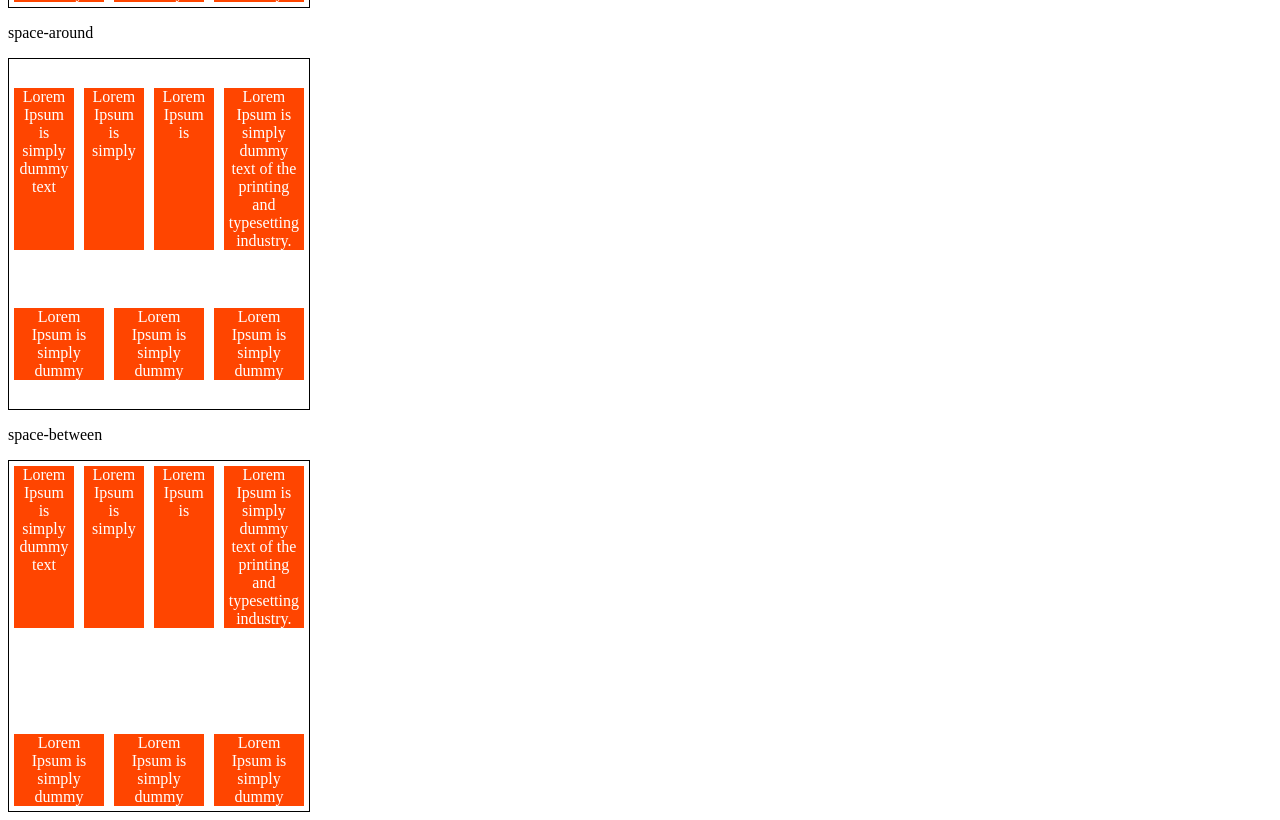
<file: flexbox/6-align-content.html>
<!DOCTYPE html>
<html lang="en">
<head>
    <meta charset="UTF-8">
    <meta http-equiv="X-UA-Compatible" content="IE=edge">
    <meta name="viewport" content="width=device-width, initial-scale=1.0">
    <title>Fundamentos - align content</title>
    <style>

        .container{
            height: 350px;
            max-width: 300px;
            display: flex;
            flex-wrap: wrap;
            border: 1px solid black;
        }

        .item{
            background-color: orangered;
            padding: 0 5px;
            margin: 5px;
            flex: 1;
            text-align: center;
            color: white;
        }

        .stretch{
            align-content: stretch;
        }

        .center{
            align-content: center;
        }

        .flex-start{
            align-content: flex-start;
        }

        .flex-end{
            align-content: flex-end;
        }

        .space-around{
            align-content: space-around;
        }

        .space-between{
            align-content: space-between;
        }

    </style>
</head>
<body>
    <p>stretch</p>
    <div class="container stretch">
        <div class="item">Lorem Ipsum is simply dummy text</div>
        <div class="item">Lorem Ipsum is simply</div>
        <div class="item">Lorem Ipsum is</div>
        <div class="item">Lorem Ipsum is simply dummy text of the printing and typesetting industry.</div>
        <div class="item">Lorem Ipsum is simply dummy</div>
        <div class="item">Lorem Ipsum is simply dummy</div>
        <div class="item">Lorem Ipsum is simply dummy</div>
    </div>

    <p>center</p>
    <div class="container center">
        <div class="item">Lorem Ipsum is simply dummy text</div>
        <div class="item">Lorem Ipsum is simply</div>
        <div class="item">Lorem Ipsum is</div>
        <div class="item">Lorem Ipsum is simply dummy text of the printing and typesetting industry.</div>
        <div class="item">Lorem Ipsum is simply dummy</div>
        <div class="item">Lorem Ipsum is simply dummy</div>
        <div class="item">Lorem Ipsum is simply dummy</div>
    </div>

    <p>flex-start</p>
    <div class="container flex-start">
        <div class="item">Lorem Ipsum is simply dummy text</div>
        <div class="item">Lorem Ipsum is simply</div>
        <div class="item">Lorem Ipsum is</div>
        <div class="item">Lorem Ipsum is simply dummy text of the printing and typesetting industry.</div>
        <div class="item">Lorem Ipsum is simply dummy</div>
        <div class="item">Lorem Ipsum is simply dummy</div>
        <div class="item">Lorem Ipsum is simply dummy</div>
    </div>

    <p>flex-end</p>
    <div class="container flex-end">
        <div class="item">Lorem Ipsum is simply dummy text</div>
        <div class="item">Lorem Ipsum is simply</div>
        <div class="item">Lorem Ipsum is</div>
        <div class="item">Lorem Ipsum is simply dummy text of the printing and typesetting industry.</div>
        <div class="item">Lorem Ipsum is simply dummy</div>
        <div class="item">Lorem Ipsum is simply dummy</div>
        <div class="item">Lorem Ipsum is simply dummy</div>
    </div>

    <p>space-around</p>
    <div class="container space-around">
        <div class="item">Lorem Ipsum is simply dummy text</div>
        <div class="item">Lorem Ipsum is simply</div>
        <div class="item">Lorem Ipsum is</div>
        <div class="item">Lorem Ipsum is simply dummy text of the printing and typesetting industry.</div>
        <div class="item">Lorem Ipsum is simply dummy</div>
        <div class="item">Lorem Ipsum is simply dummy</div>
        <div class="item">Lorem Ipsum is simply dummy</div>
    </div>

    <p>space-between</p>
    <div class="container space-between">
        <div class="item">Lorem Ipsum is simply dummy text</div>
        <div class="item">Lorem Ipsum is simply</div>
        <div class="item">Lorem Ipsum is</div>
        <div class="item">Lorem Ipsum is simply dummy text of the printing and typesetting industry.</div>
        <div class="item">Lorem Ipsum is simply dummy</div>
        <div class="item">Lorem Ipsum is simply dummy</div>
        <div class="item">Lorem Ipsum is simply dummy</div>
    </div>
    
    
</body>
</html>
</file>
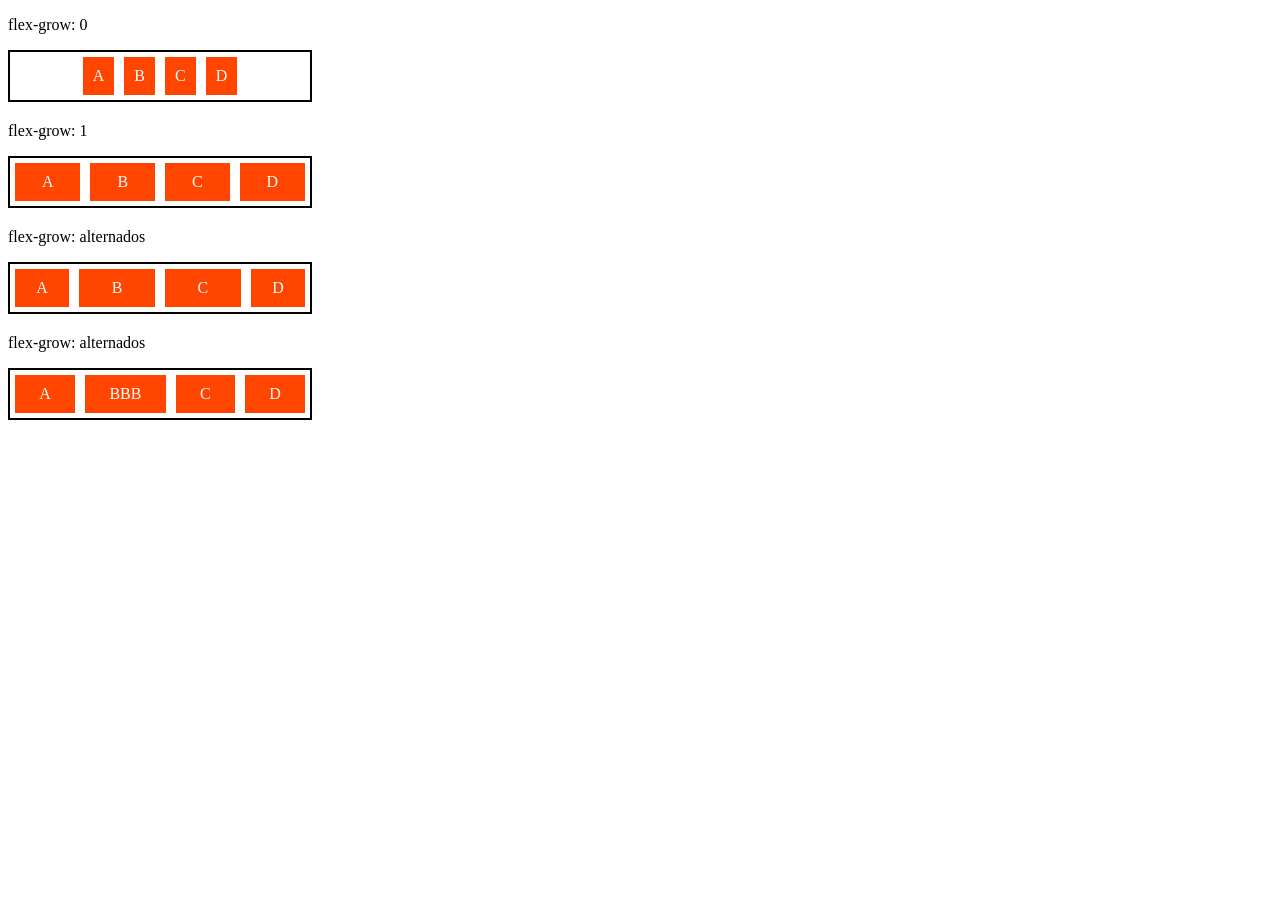
<file: flexbox/7-flex-grow.html>
<!DOCTYPE html>
<html lang="en">
<head>
    <meta charset="UTF-8">
    <meta http-equiv="X-UA-Compatible" content="IE=edge">
    <meta name="viewport" content="width=device-width, initial-scale=1.0">
    <title>Fundamentos - flex grow</title>
    <style>

        .flex-container{
            display: flex;
            border: 2px solid black;
            max-width: 300px;
            margin-bottom: 20px;
            justify-content: center;
        }

        .item{
            background-color: orangered;
            margin: 5px;
            padding: 10px;
            text-align: center;
            color: white;
        }

        .fg-0{
            flex-grow: 0;
        }

        .fg-1{
            flex-grow: 1;
        }

        .fg-2{
            flex-grow: 2;
        }

        .fg-3{
            flex-grow: 3;
        }

    </style>
</head>
<body>

    <p>flex-grow: 0</p>
    <div class="flex-container">
        <div class="item fg-0">A</div>
        <div class="item fg-0">B</div>
        <div class="item fg-0">C</div>
        <div class="item fg-0">D</div>
    </div>

    <p>flex-grow: 1</p>
    <div class="flex-container">
        <div class="item fg-1">A</div>
        <div class="item fg-1">B</div>
        <div class="item fg-1">C</div>
        <div class="item fg-1">D</div>
    </div>

    <p>flex-grow: alternados</p>
    <div class="flex-container">
        <div class="item fg-1">A</div>
        <div class="item fg-2">B</div>
        <div class="item fg-2">C</div>
        <div class="item fg-1">D</div>
    </div>

    <p>flex-grow: alternados</p>
    <div class="flex-container">
        <div class="item fg-2">A</div>
        <div class="item fg-2">BBB</div>
        <div class="item fg-2">C</div>
        <div class="item fg-2">D</div>
    </div>
    
</body>
</html>
</file>
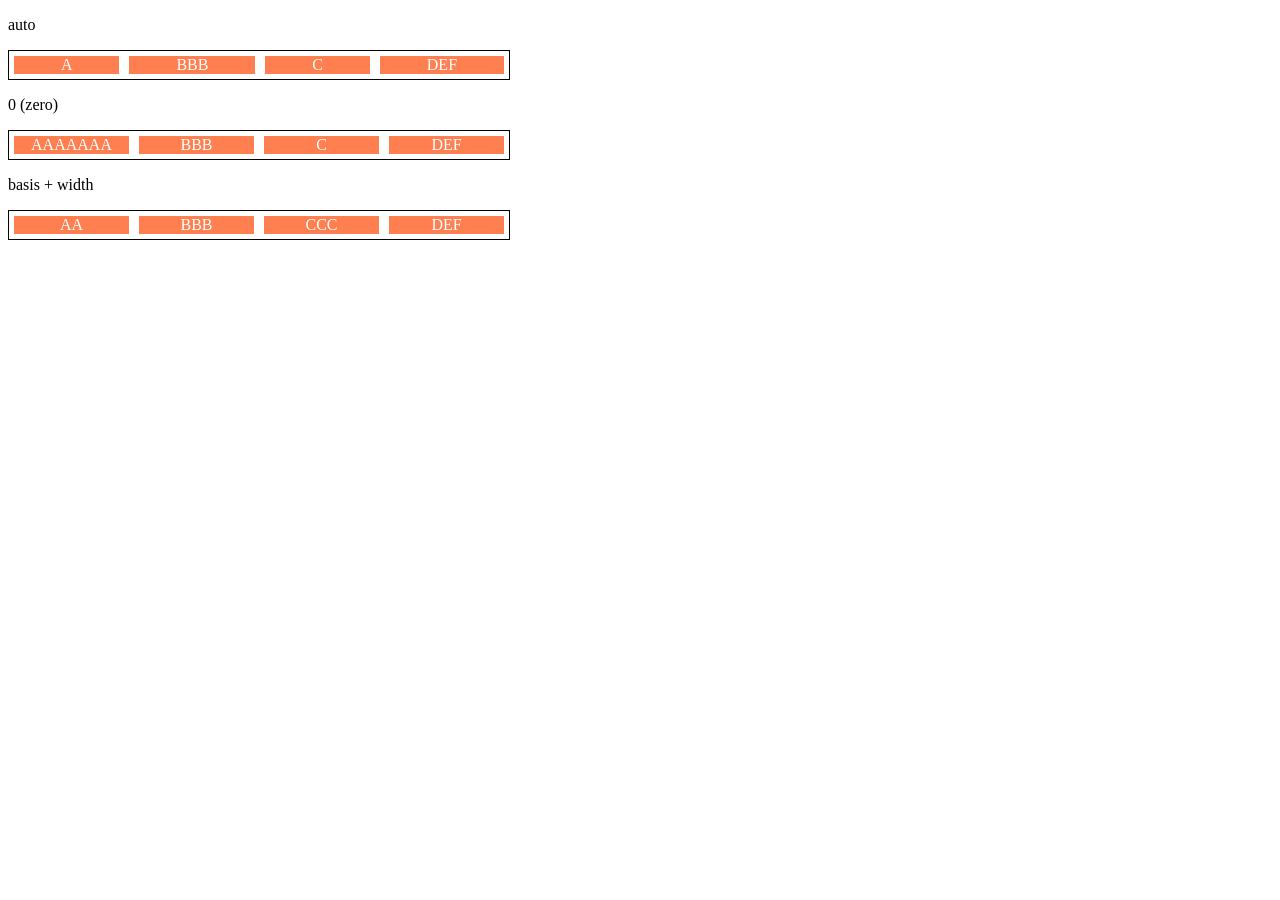
<file: flexbox/8-flex-basis.html>
<!DOCTYPE html>
<html lang="en">
<head>
    <meta charset="UTF-8">
    <meta http-equiv="X-UA-Compatible" content="IE=edge">
    <meta name="viewport" content="width=device-width, initial-scale=1.0">
    <title>Fundamentos - flex basis</title>

    <style>

        .flex-container{
            max-width: 500px;
            border: 1px solid black;
            display: flex;
        }

        .items{
            background-color: coral;
            color: white;
            text-align: center;
            margin: 5px;
        }

        .nauto{
            flex-basis: auto;
        }

        .fg-0{
            flex-grow: 0;
        }

        .fg-1{
            flex-grow: 1;
        }
        
        .fg-2{
            flex-grow: 2;
        }

        .b-0{
            flex-basis: 0;
        }

        .w100{
            flex-basis: 100px;
        }
        
    </style>
</head>
<body>

    <p>auto</p>

    <div class="flex-container">
        <div class="items bauto fg-1">A</div>
        <div class="items bauto fg-1">BBB</div>
        <div class="items bauto fg-1">C</div>
        <div class="items bauto fg-1">DEF</div>
    </div>

    <p>0 (zero)</p>

    <div class="flex-container">
        <div class="items b-0 fg-1">AAAAAAA</div>
        <div class="items b-0 fg-1">BBB</div>
        <div class="items b-0 fg-1">C</div>
        <div class="items b-0 fg-1">DEF</div>
    </div>

    <p>basis + width</p>

    <div class="flex-container">
        <div class="items w100 fg-2">AA</div>
        <div class="items w100 fg-2">BBB</div>
        <div class="items w100 fg-2">CCC</div>
        <div class="items w100 fg-2">DEF</div>
    </div>
    
</body>
</html>
</file>
<file: style.css>
body{
    background: #f7f7f7;
}

.photo{
    border: 1px solid #505050;
    border-radius: 50%;
}

#title, .subtitle, .post_title {
    color: #505050;
}
#title{
    font-size: 40px;
    text-transform: uppercase;
}

a{
    text-decoration: line-through;
    color: #505050;
}

.post_title{
    font-size: 16px;
    font-style: italic;
    margin: 0;
    margin-bottom: 15px;
}

.post{
    background: #FFF;
    padding: 10px;
    border: 3px solid #505050;
    margin-bottom: 15px;
    border-radius: 5px;
}

.post_content{
    margin: 0;
    margin-bottom: 15px;
    text-transform: capitalize;
}

.post_image{
    margin-bottom: 15px;
}

.contacts_list{
    list-style-type: none;
    padding-left: 15px;
}

.contacts_list li a{
    text-decoration: none;
}
</file>
<file: flex-projeto/style.css>
*{
    margin: 0;
    padding: 0;
    font-family: 'Open Sans', sans-serif;
}

ul{
    list-style: none;
    margin: 0;
    padding: 0;
}

ul li a{
    text-decoration: none;
}

div img{
    display: block;
    width: 100%;
}

.flex-container{
    display: flex;
    max-width: 992px;
    margin: auto;
    width: 100%;
    min-width: 320px;
}

header{
    background-color: #122A57;
    height: 100px;
    display: flex;
    align-items: center;
    color: #fff;
}

header .list-items{
    display: flex;
    max-width: 260px;
    width: 100%;
    justify-content: space-between;
    align-items: center;
}

.list-items li a{
    color: #fff;
}

header .menu{
    justify-content: space-between;
}

.apresentacao{
    height: 100vh;
    align-items: center;
    justify-content: space-between;
}

.apresentacao .texto-apresentacao{
    min-height: 200px;
}

.texto-apresentacao h1{
    color: #122A57;
    font-size: 48px;
    margin-bottom: 10px;
}

.btn {
    background-color: #122A57;
    color: #fff;
    text-align: center;
    border-radius: 30px;
    width: 220px;
    display: block;
    text-decoration: none;
    height: 50px;
    line-height: 50px;
    margin-top: 10px;
    margin-bottom: 10px;
}

#quem-somos{
    flex-direction: row-reverse;
    align-items: center;
    justify-content: space-between;
}

#quem-somos h2{
    font-size: 32px;
    color: #122A57;
    display: flex;
    margin-bottom: 20px;
}

#quem-somos h2::before{
    content: "";
    height: 50px;
    width: 5px;
    margin-right: 5px;
    background-color: #122A57;
    position: relative;
}

#quem-somos p{
    margin-bottom: 10px;
    width: 90%;
}

#quem-somos img{
    min-width: 420px;
}

.container-externo{
    background-color: #122A57;
    width: 100%;
}

#servicos{
    flex-direction: column;
    padding-top: 50px;
    padding-bottom: 100px;
}

#servicos h2{
    color: #fff;
    font-size: 32px;
    margin-bottom: 20px;
}

.list-servicos{
    display: flex;
    justify-content: space-between;
}

.list-servicos .item-servico{
    text-align: center;
}

.item-servico a{
    width: 120px;
    background-color: #fff;
    border-radius: 30px;
    height: 50px;
    text-align: center;
    margin-top: 20px;
    line-height: 50px;
    padding: 5px 10px;
    color: #122A57;
    font-size: 12px;
    text-decoration: none;
    font-weight: 700;
}

.item-servico p{
    font-weight: 700;
    font-size: 18px;
    color: #fff;
    margin-top: 20px;
}

.item-servico img{
    width: 80%;
    margin: auto;
}

#planos{
    flex-direction: column;
    min-height: 100vh;
    padding-top: 50px;
}

#planos h2{
    font-size: 32px;

}

.list-planos{
    display: flex;
    align-items: flex-end;
    justify-content: space-between;
}

.item-plano{
    flex: 1;
    border: 5px solid #122A57;
    margin-right: 20px;
    padding: 10px;
    max-width: 240px;
}

.item-plano .btn{
    margin: auto;
    margin-bottom: 20px;
}

.item-plano h3{
    font-size: 24px;
    display: flex;
    flex-direction: column;
    text-align: center;
    margin-top: 20px;
}

.item-plano h3::after{
    content: "";
    background-color: #122A57;
    width: 100%;
    height: 3px;
    margin-top: 20px;
    margin-bottom: 10px;
}

.item-plano ul{
    padding: 10px 20px;
    display: flex;
    flex-direction: column;
    margin-bottom: 10px;
}

.item-plano ul li{
    display: flex;
    flex-wrap: nowrap;
    align-items: center;
}

.item-plano ul li::before {
    content: "";
    width: 10px;
    height: 10px;
    background-color: #122A57;
    margin-right: 5px;
}

footer{
    background-color: #122A57;
    height: 70px;
    display: flex;
    align-items: center;
}
footer .footer{
    justify-content: space-between;
    color: #fff;
}

/* Mobile */

@media(max-width: 992px){
    .flex-container{
        flex-direction: column;
    }

    .apresentacao{
        flex-direction: column-reverse;
    }

    .apresentacao .texto-apresentacao {
        width: 100%;
    }

    #quem-somos{
        flex-direction: column-reverse;
    }

    #quem-somos img{
        min-width: 320px;
        margin: auto;
    }

    .list-servicos{
        flex-direction: column;
    }

    .item-servico img{
        width: 50%;
        margin: auto;
    }

    .list-planos{
        flex-direction: column;
        align-items: flex-start;
        margin-bottom: 20px;
    }

    .list-planos .item-plano{
        max-width: 90%;
        margin: auto;
        width: 100%;
        margin-bottom: 20px;
    }
}
</file>
